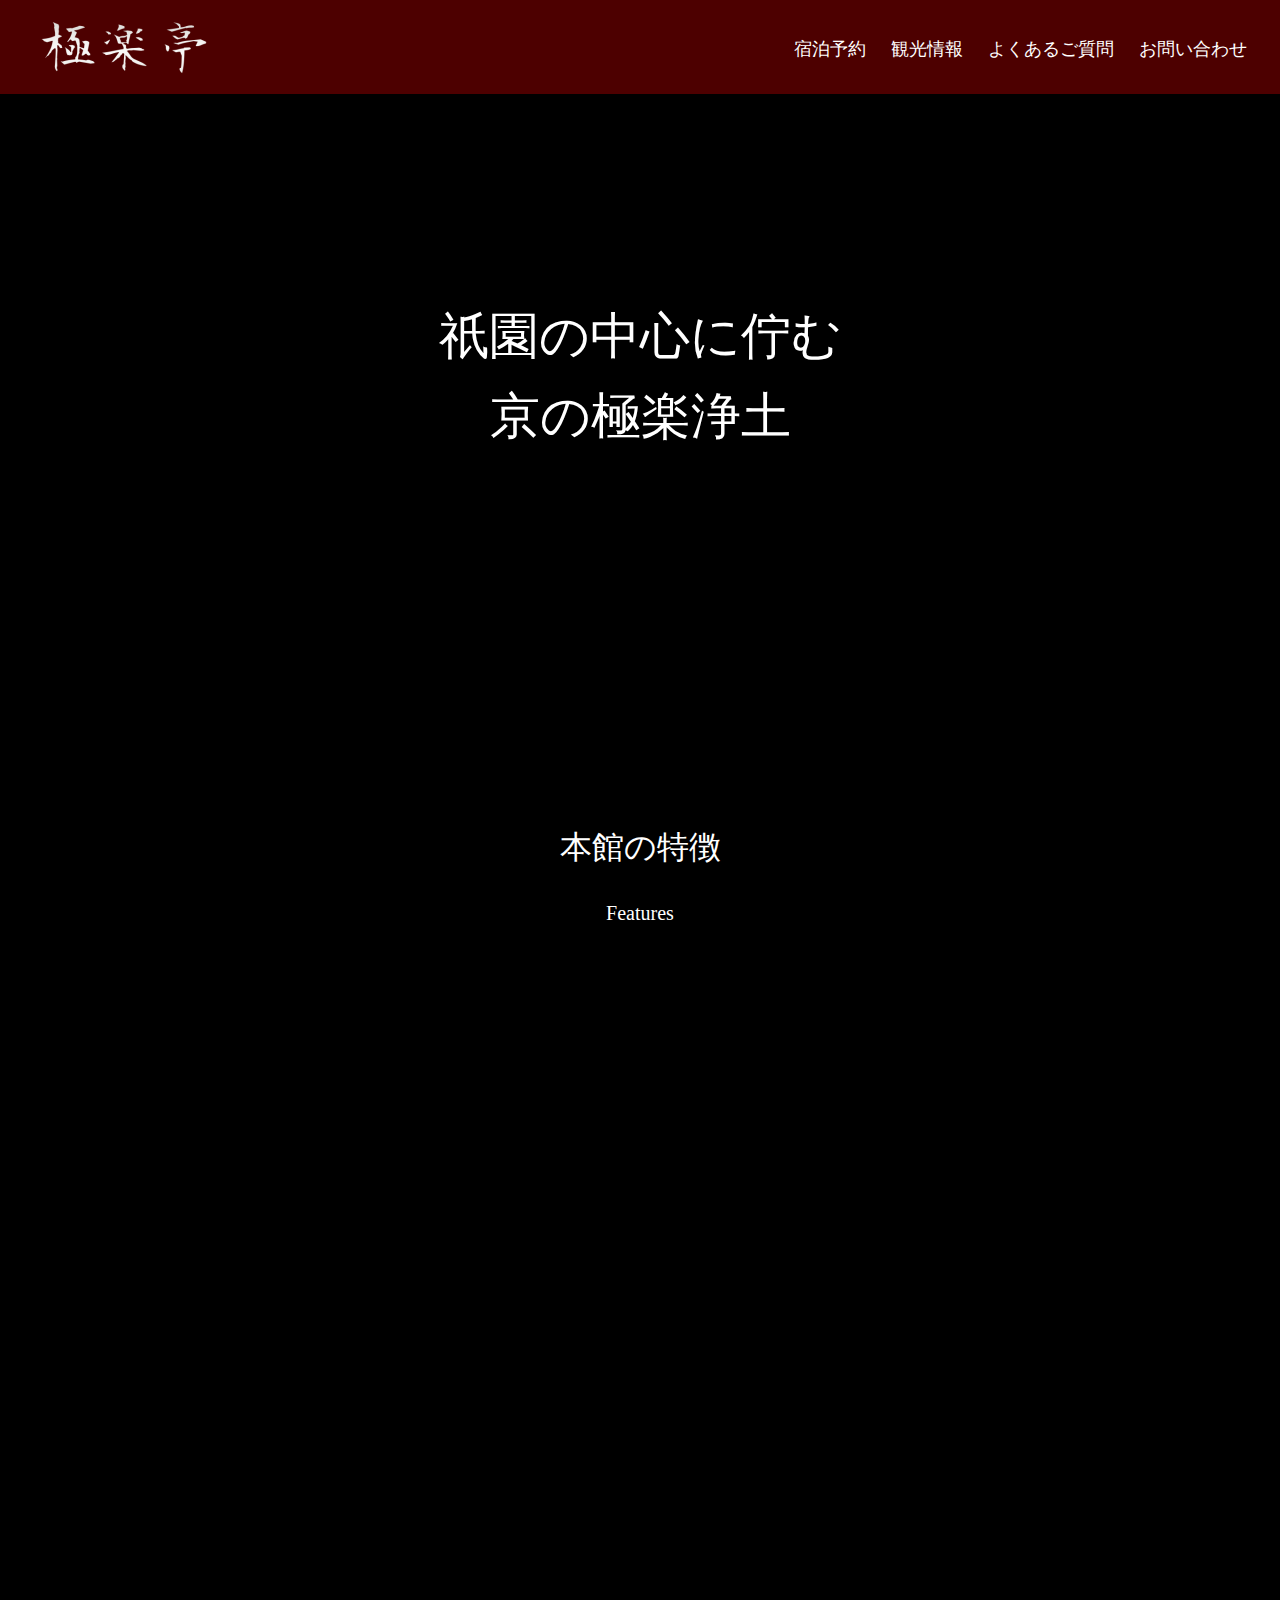
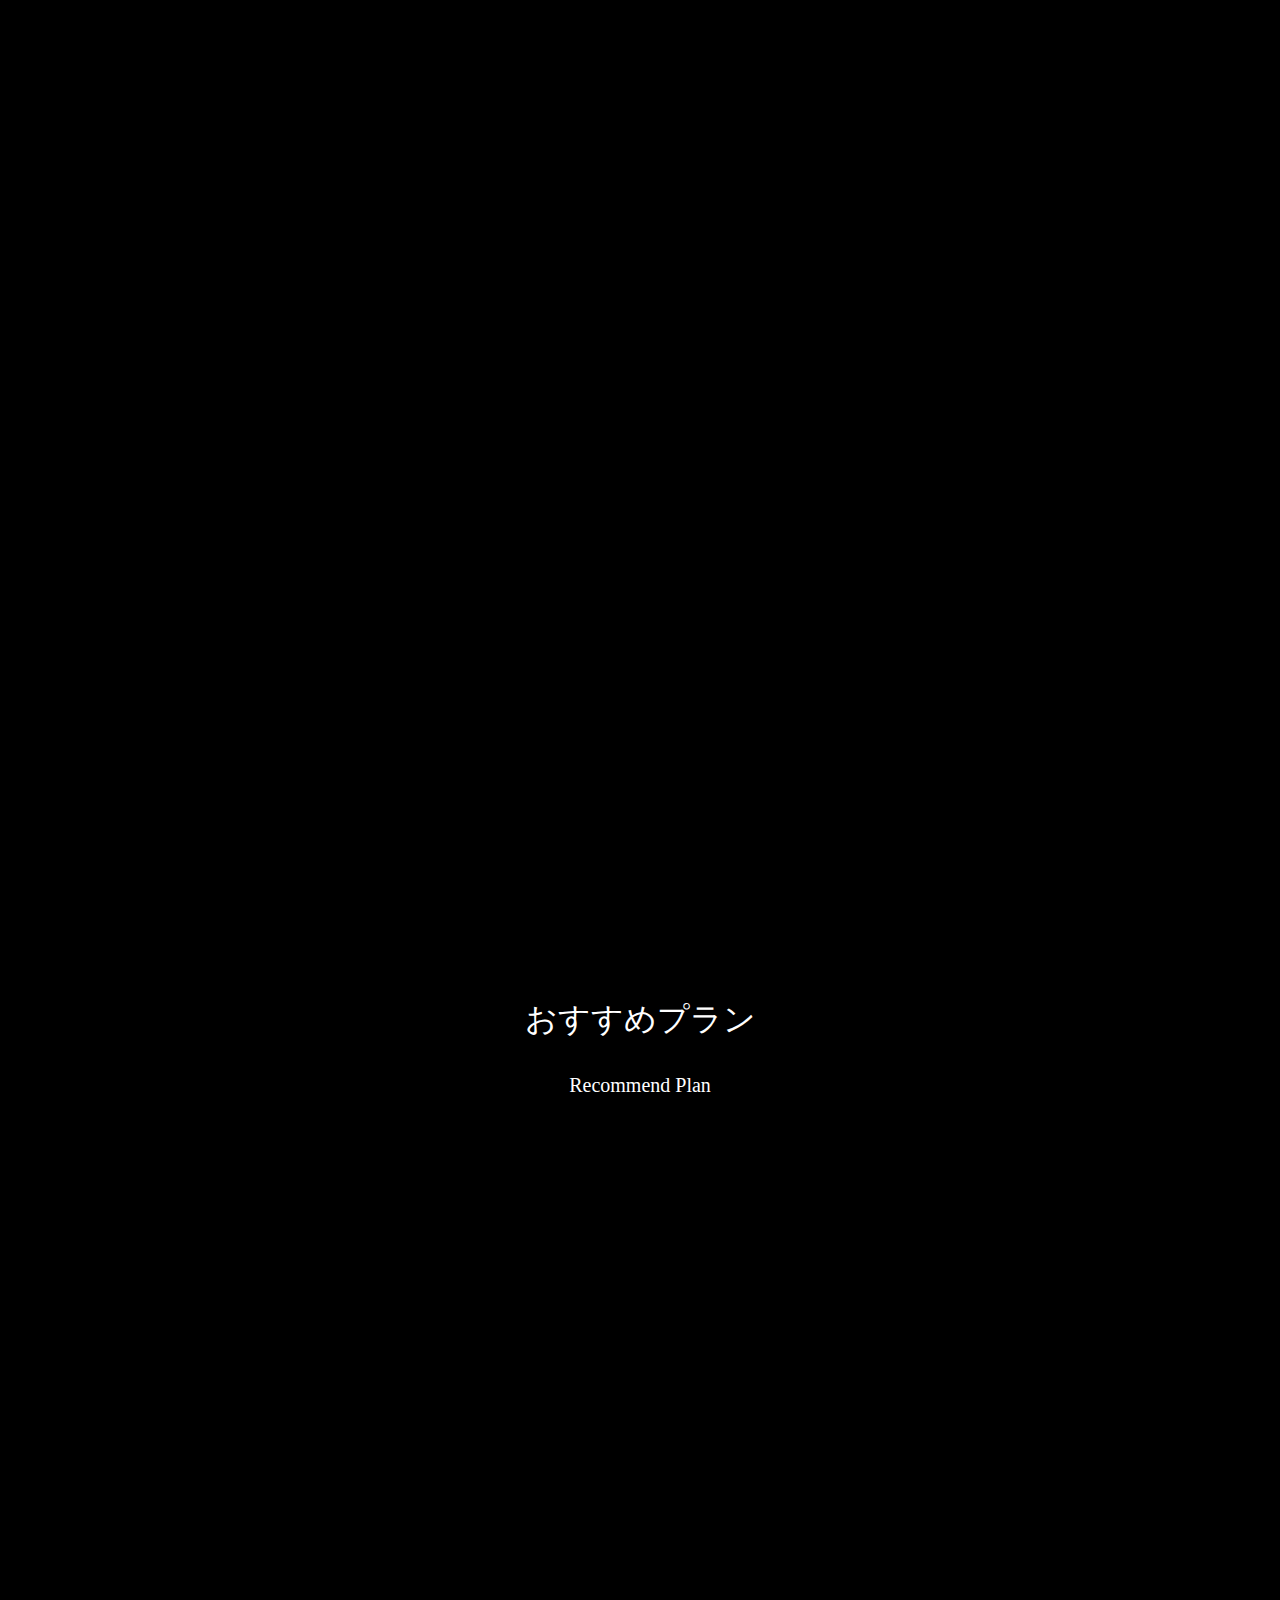
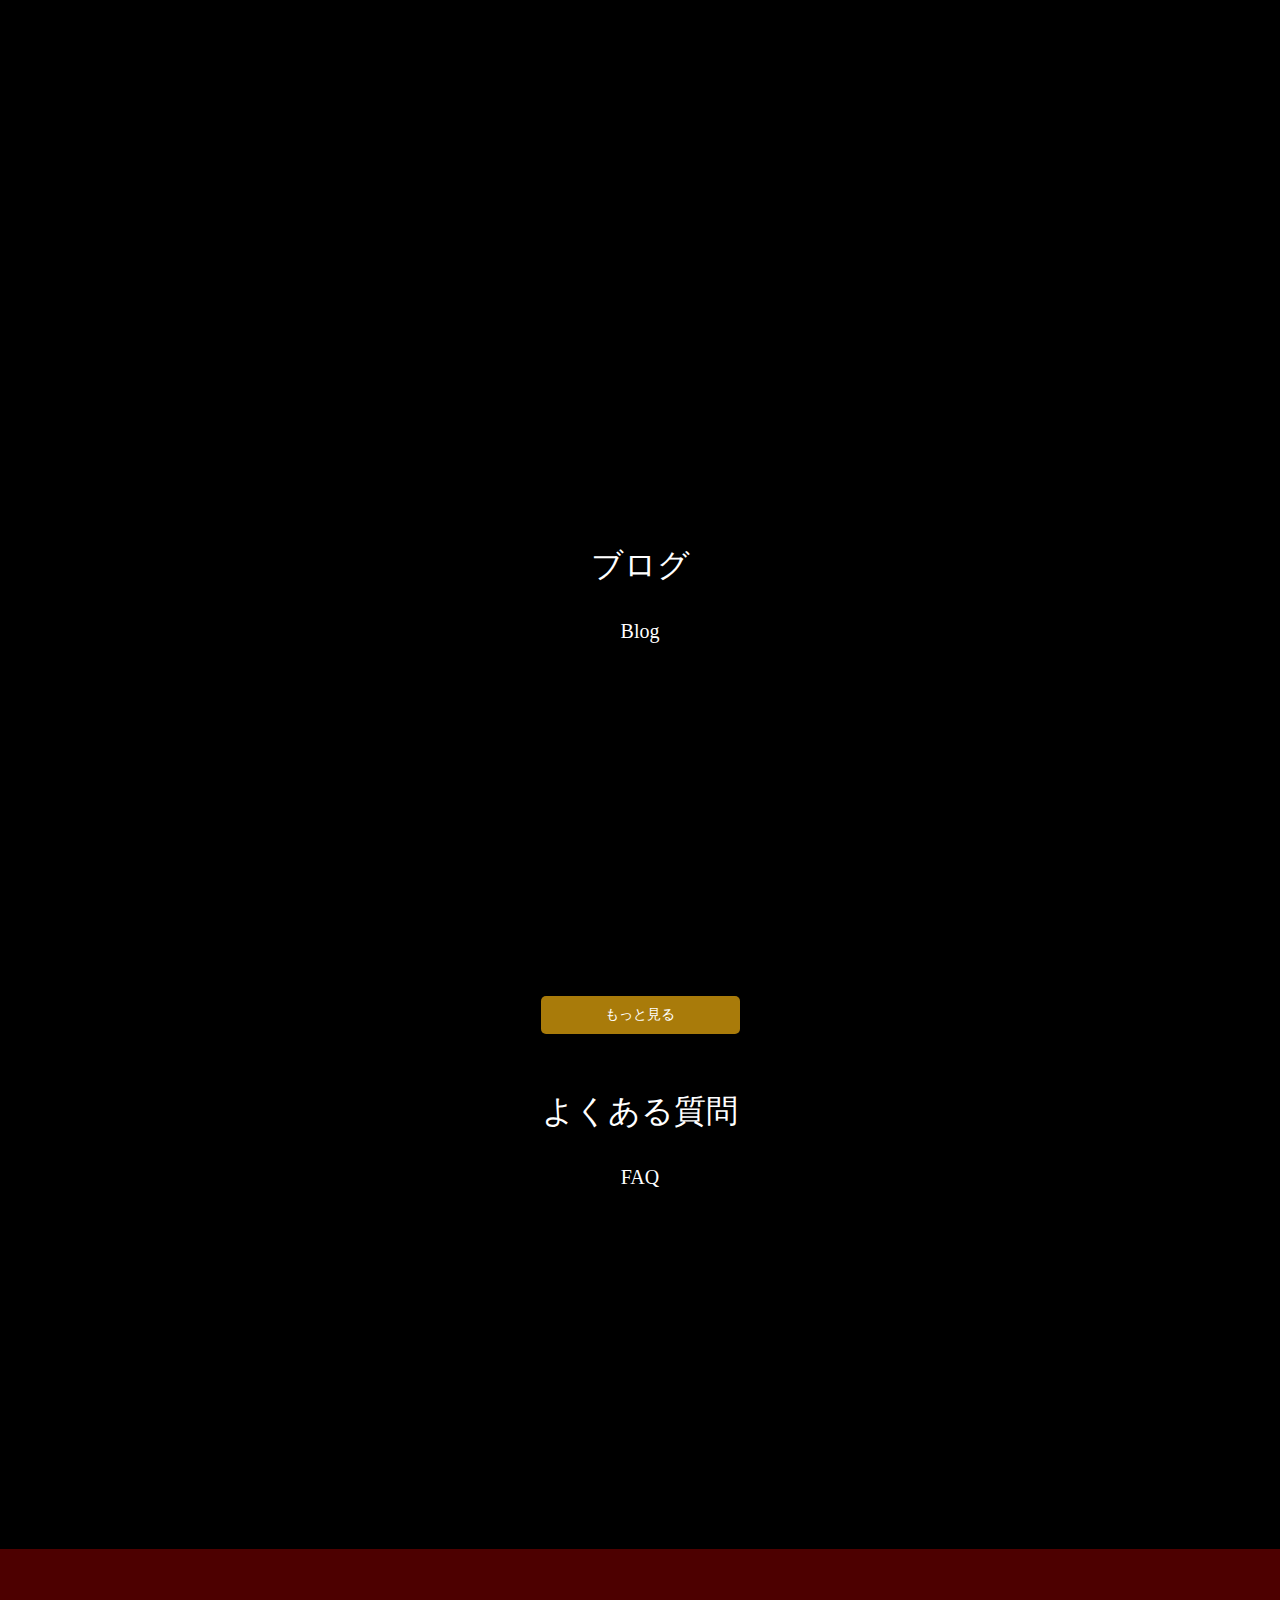
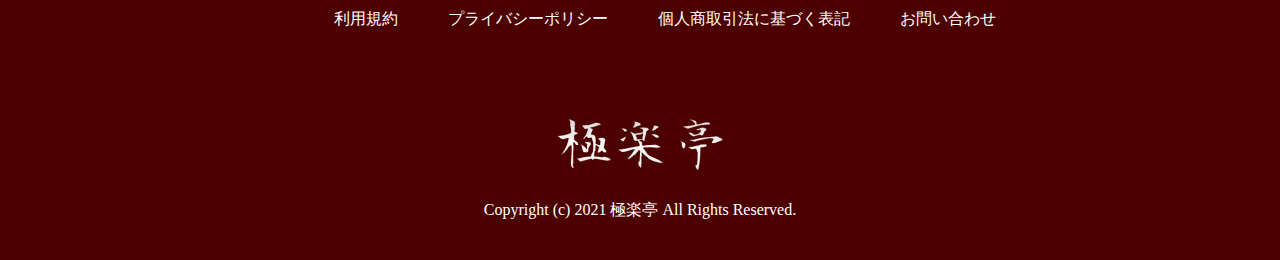
<file: index.html>
<!DOCTYPE html>
<html lang="ja">
<head>
    <meta charset="UTF-8">
    <meta http-equiv="X-UA-Compatible" content="IE=edge">
    <meta name="viewport" content="width=device-width, initial-scale=1.0">
    <title>極楽亭</title>
    <link rel="stylesheet" href="https://densuke828.github.io/portfolio_gokuraku/css/slick-theme.css" type="text/css">
    <link rel="stylesheet" href="https://densuke828.github.io/portfolio_gokuraku/css/slick.css" type="text/css">
    <link rel="stylesheet" href="./css/reset.css">
    <link rel="stylesheet" href="./css/style.css">
    <link rel="stylesheet" href="./css/animate.css">
    <link href="https://use.fontawesome.com/releases/v5.6.1/css/all.css" rel="stylesheet">
</head>
<body>
    <header class="header">
        <div class="header__inner">
            <div class="header-utilities">
                <h1 class="header-utilities__logo"><img src="./image/logo.png" alt=""></h1>
                <nav>
                    <ul class="header-utilities-nav">
                        <li class="header-utilities-nav__item"><a href="#">宿泊予約</a></li>
                        <li class="header-utilities-nav__item"><a href="#">観光情報</a></li>
                        <li class="header-utilities-nav__item"><a href="#">よくあるご質問</a></li>
                        <li class="header-utilities-nav__item"><a href="#">お問い合わせ</a></li>
                    </ul>
                </nav>
                <div class="hamburger-btn" id="ham_js">
                    <span class="hamburger-btn__line hamburger-btn_line--1" id="ham_js"></span>
                    <span class="hamburger-btn__line hamburger-btn_line--2" id="ham_js"></span>
                    <span class="hamburger-btn__line hamburger-btn_line--3" id="ham_js"></span>
                </div>
            </div>
            <!-- /.header-utilities -->
        </div>
        <!-- /.header__inner -->
    </header>
    <main>
        <div class="top-mv wow animate__animated animate__fadeIn">
            <div class="hamburger-menu">
                <nav>
                    <ul class="hamburger-menu-nav">
                        <li class="hamburger-menu-nav__item"><a href="#">宿泊予約</a></li>
                        <li class="hamburger-menu-nav__item"><a href="#">観光情報</a></li>
                        <li class="hamburger-menu-nav__item"><a href="#">よくある質問</a></li>
                        <li class="hamburger-menu-nav__item"><a href="#">お問い合わせ</a></li>
                    </ul>
                </nav>
            </div>
            <!-- /.hamburger-menu -->
            <p class="top-text wow animate__animated animate__fadeIn" data-wow-delay=".5s">
                祇園の中心に佇む<br>
                京の極楽浄土
            </p>
        </div>
        <!-- /.top-mv -->
        <section class="section">
            <div class="section__inner">
                <h2 class="section-title">本館の特徴</h2>
                <p class="section-sub-title">Features</p>
                <div class="features-container">
                    <ul class="features-list">
                        <li class="features-item">
                            <figure class="features-image wow animate__animated animate__fadeIn">
                                <img src="./image/feature-item01.png" alt="">
                            </figure>
                            <div class="features-info wow animate__animated animate__fadeIn" data-wow-delay=".5s">
                                <p class="features-info__title">京都文化の粋と<br>英国文化の伝統が調和したホテル。</p>
                                <p class="features-info__text">イングランド北方のスコットランドのアーツ＆クラフトと古都エジン バラをテーマにデザインされています。京都とエジンバラは姉妹都市 であるばかりでなく古い街並や伝統的な生活、文化などヨーロッパと アジアの美しい古都として非常に似ています。デザインは共通の工芸 に関わる文化をテーマに構成しています。</p>
                                <div class="btn features-btn"><a href="#">コース料理の詳細</a></div>
                            </div>
                            <!-- /.features-info -->
                        </li>
                        <li class="features-item--revers">
                            <figure class="features-image wow animate__animated animate__fadeIn">
                                <img src="./image/feature-item02.png" alt="">
                            </figure>
                            <div class="features-info--revers wow animate__animated animate__fadeIn" data-wow-delay=".5s">
                                <p class="features-info__title">京都ならではの季節の味覚をみなさまに。<br>丁寧に作りあげた逸品に舌鼓。</p>
                                <p class="features-info__text">京都の街並みを思わせるような日本料理「風風堂」、英国の伝統ある 邸宅の書斎がモチーフとしたカフェ「ライブラリー」。極楽亭で過ご す時間をもっとラグジュアリーなひとときに。京都ならではの食材を 使った料理は、今この時しか味わえない逸品。昼下がりにカフェでの んびりと読書してみるのもおすすめ。</p>
                                <div class="btn features-btn"><a href="#">コース料理の詳細</a></div>
                            </div>
                            <!-- /.features-info -->
                        </li>
                        <li class="features-item">
                            <figure class="features-image wow animate__animated animate__fadeIn">
                                <img src="./image/feature-item03.png" alt="">
                            </figure>
                            <div class="features-info wow animate__animated animate__fadeIn" data-wow-delay=".5s">
                                <p class="features-info__title">五感を癒す。<br>天然温泉から美と活力を。</p>
                                <p class="features-info__text">京の極楽の最上階にある「スパ・ゴクラク」。湧き上がる天然温泉の 恵みで細胞内のバランスを整え新陳代謝を向上させてくれます。大い なる自然を感じながらリラックスすれば、身体の奥から元気が蘇って くるでしょう。京都らしい和のテイストを取り入れた五感を癒すペン トハウススパ。心と体のリフレッシュに最適です。</p>
                                <div class="btn features-btn"><a href="#">温泉の詳細</a></div>
                            </div>
                            <!-- /.features-info -->
                        </li>
                    </ul>
                </div>
                <!-- /.features-container -->
            </div>
            <!-- /.section__inner -->
        </section>
        <section class="section">
            <div class="section__inner">
                <h2 class="section-title">おすすめプラン</h2>
                <p class="section-sub-title">Recommend Plan</p>
                <div class="plan-container">
                    <ul class="plan-list">
                        <li class="plan-item wow animate__animated animate__fadeIn">
                            <figure class="plan-image">
                                <img src="./image/rec-plan01.png" alt="">
                            </figure>
                            <div class="plan-info">
                                <p class="plan-info__title">温泉で湯ったりポカポカプラン＜朝食 選択可＞</p>
                                <p class="plan-info__price">お値段：<span class="plan-info__price--red">6000円</span> / 人</p>
                            </div>
                            <!-- /.plan-info -->
                        </li>
                        <li class="plan-item wow animate__animated animate__fadeIn" data-wow-delay=".5s">
                            <figure class="plan-image">
                                <img src="./image/rec-plan02.png" alt="">
                            </figure>
                            <div class="plan-info">
                                <p class="plan-info__title">【ケーキセット】選べるケーキお飲物 のセット！</p>
                                <p class="plan-info__price">お値段：<span class="plan-info__price--red">2000円</span> / 人</p>
                            </div>
                            <!-- /.plan-info -->
                        </li>
                        <li class="plan-item wow animate__animated animate__fadeIn" data-wow-delay=".7s">
                            <figure class="plan-image">
                                <img src="./image/rec-plan03.png" alt="">
                            </figure>
                            <div class="plan-info">
                                <p class="plan-info__title">バータイム「2DRINKSプラン」選べる ドリンク2杯におつまみが付いたプラン</p>
                                <p class="plan-info__price">お値段：<span class="plan-info__price--red">8000円</span> / 人</p>
                            </div>
                            <!-- /.plan-info -->
                        </li>
                        <li class="plan-item wow animate__animated animate__fadeIn" data-wow-delay=".9s">
                            <figure class="plan-image">
                                <img src="./image/rec-plan04.png" alt="">
                            </figure>
                            <div class="plan-info">
                                <p class="plan-info__title">【リモート宴会プラン】京の極楽から シェフ厳選メニューをご提供！</p>
                                <p class="plan-info__price">お値段：<span class="plan-info__price--red">6000円</span> / 人</p>
                            </div>
                            <!-- /.plan-info -->
                        </li>
                        <li class="plan-item wow animate__animated animate__fadeIn" data-wow-delay="1s">
                            <figure class="plan-image">
                                <img src="./image/rec-plan05.png" alt="">
                            </figure>
                            <div class="plan-info">
                                <p class="plan-info__title">【数量限定】季節の会席とミニボトル のドリンク付きプラン</p>
                                <p class="plan-info__price">お値段：<span class="plan-info__price--red">8000円</span> / 人</p>
                            </div>
                            <!-- /.plan-info -->
                        </li>
                    </ul>
                </div>
                <!-- /.plan-container -->
                <div class="service-container">
                    <ul class="service-list">
                        <li class="service-item wow animate__animated animate__fadeIn" data-wow-delay=".5s">
                            <figure class="service-image">
                                <img src="./image/service-item01.png" alt="">
                            </figure>
                            <div class="service-info">
                                <p class="service-info__title">最低価格保証</p>
                                <p class="service-info__text">極楽亭の公式ホームページでのご宿泊料金 は、どの予約サイトよりも最低価格である ことをお約束いたします。</p>
                            </div>
                            <!-- /.service-info -->
                        </li>
                        <li class="service-item--space wow animate__animated animate__fadeIn" data-wow-delay=".7s">
                            <figure class="service-image">
                                <img src="./image/service-item02.png" alt="">
                            </figure>
                            <div class="service-info">
                                <p class="service-info__title">全客室Wi-Fi無料</p>
                                <p class="service-info__text">ロビー・客室フロアに無線LANアクセスポイントを設置し、各客室内でもWi-Fi接続によるインターネットを利用できる環境を構築しています。</p>
                            </div>
                            <!-- /.service-info -->
                        </li>
                        <li class="service-item wow animate__animated animate__fadeIn" data-wow-delay=".9s">
                            <figure class="service-image">
                                <img src="./image/service-item03.png" alt="">
                            </figure>
                            <div class="service-info">
                                <p class="service-info__title">会員限定料金</p>
                                <p class="service-info__text">極楽亭の公式ホームページでのご宿泊料金 は、どの予約サイトよりも最低価格である ことをお約束いたします。</p>
                            </div>
                            <!-- /.service-info -->
                        </li>
                    </ul>
                </div>
                <!-- /.service-container -->
            </div>
            <!-- /.section__inner -->
        </section>
        <section class="section">
            <div class="section__inner">
                <h2 class="section-title">ブログ</h2>
                <p class="section-sub-title">Blog</p>
                <div class="blog-container">
                    <dl class="blog-list wow animate__animated animate__fadeIn">
                        <div class="blog-info">
                            <dt class="blog-info__icon">お知らせ</dt>
                            <dd class="blog-info__link"><a href="#">2021年4月より、極楽亭の別館が開館します！こちらも予約を随時、受付けております。</a></dd>
                        </div>
                        <div class="blog-info">
                            <dt class="blog-info__icon">お知らせ</dt>
                            <dd class="blog-info__link"><a href="#">2021年5月より、極楽亭に新たに宴会場「風の間」が新設されました。</a></dd>
                        </div>
                        <div class="blog-info">
                            <dt class="blog-info__icon">採用</dt>
                            <dd class="blog-info__link"><a href="#">2021年2月20日、極楽亭の創業50年を迎えました。</a></dd>
                        </div>
                        <div class="blog-info">
                            <dt class="blog-info__icon">お知らせ</dt>
                            <dd class="blog-info__link"><a href="#">極楽亭が京都の『BEST OF 京旅館2020』に選出されました。</a></dd>
                        </div>
                        <div class="blog-info">
                            <dt class="blog-info__icon">お知らせ</dt>
                            <dd class="blog-info__link"><a href="#">2021年4月より、極楽亭の別館が開館します！こちらも予約を随時、受付けております。</a></dd>
                        </div>
                    </dl>
                    <div class="btn blog-btn"><a href="#">もっと見る</a></div>
                </div>
                <!-- blog-container -->
            </div>
            <!-- /.section__inner -->
        </section>
        <section class="section">
            <div class="section__inner">
                <h2 class="section-title">よくある質問</h2>
                <p class="section-sub-title">FAQ</p>
                <dl class="accordion wow animate__animated animate__fadeIn">
                    <dt class="accordion__title">
                        <p>Q. チェックイン、チェクアウトの時間は何時ですか？</p>
                    </dt>
                    <dd class="accordion__body">
                        <p class="accordion__text">
                            A. チェックインの時間は15:00～17:00です。もし17:00を過ぎるようでしたら、ご一報を入れていただくよう お願いしております。チェックアウトの時間は翌朝10:00でございます。
                        </p>
                    </dd>
                    <dt class="accordion__title">
                        <p>Q. 露天風呂がついたお部屋はありますか？</p>
                    </dt>
                    <dd class="accordion__body">
                        <p class="accordion__text">
                            A. 露天風呂付のお部屋は全部で24室ございます。
                        </p>
                    </dd>
                    <dt class="accordion__title">
                        <p>Q. ペットを連れて行きたいのですが可能ですか？</p>
                    </dt>
                    <dd class="accordion__body">
                        <p class="accordion__text">
                            A. ペット同伴のご宿泊はお断りさせて頂いております。お車で5分ほどの場所に、一時預かりを行っているペット ハウスがございますのでそちらのご利用をお願い致します。
                        </p>
                    </dd>
                    <dt class="accordion__title">
                        <p>Q. キャスター付きのバッグで行っても大丈夫ですか？</p>
                    </dt>
                    <dd class="accordion__body">
                        <p class="accordion__text">
                            A. 全館畳敷きの為、キャスター付きバッグのご利用をご遠慮頂いております。お荷物は、係りの者がお部屋までお 持ち致しますのでご協力をお願い致します。
                        </p>
                    </dd>
                </dl>
            </div>
            <!-- /.section__inner -->
        </section>
    </main>
    <footer class="footer">
        <div class="footer__inner">
            <nav>
                <ul class="footer-nav">
                    <li class="footer-nav__item"><a href="#">利用規約</a></li>
                    <li class="footer-nav__item"><a href="#">プライバシーポリシー</a></li>
                    <li class="footer-nav__item"><a href="#">個人商取引法に基づく表記</a></li>
                    <li class="footer-nav__item"><a href="#">お問い合わせ</a></li>
                </ul>
            </nav>
            <figure class="footer-logo">
                <img src="./image/logo.png" alt="">
            </figure>
            <small class="footer-copy">Copyright (c) 2021 極楽亭 All Rights Reserved.</small>
        </div>
    </footer>
    <script src="https://code.jquery.com/jquery-3.6.0.min.js" integrity="sha256-/xUj+3OJU5yExlq6GSYGSHk7tPXikynS7ogEvDej/m4=" crossorigin="anonymous"></script>
    <script type="text/javascript" src="https://densuke828.github.io/portfolio_gokuraku/js/slick.min.js"></script>
    <script src="./js/script.js"></script>
    <script src="./js/wow.min.js"></script>
    <script>
        new WOW().init();
    </script>
</body>
</html>
</file>
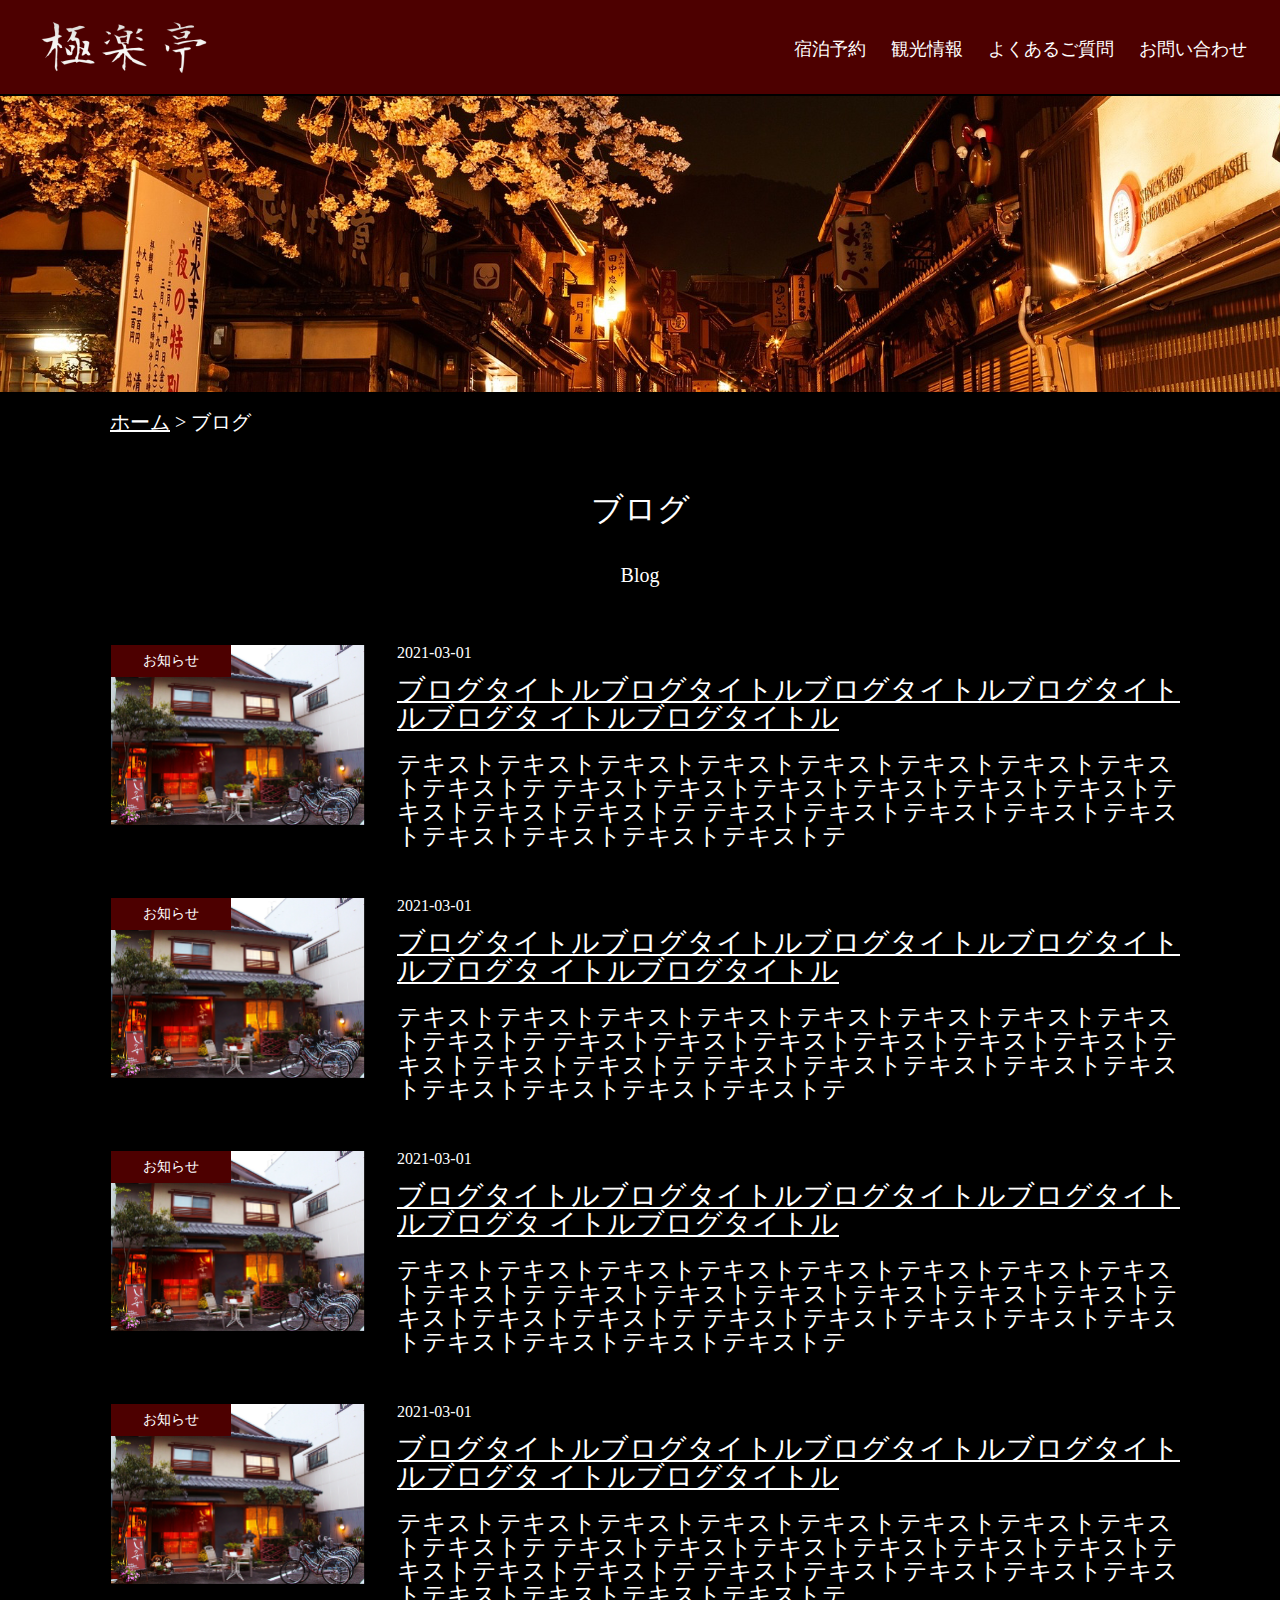
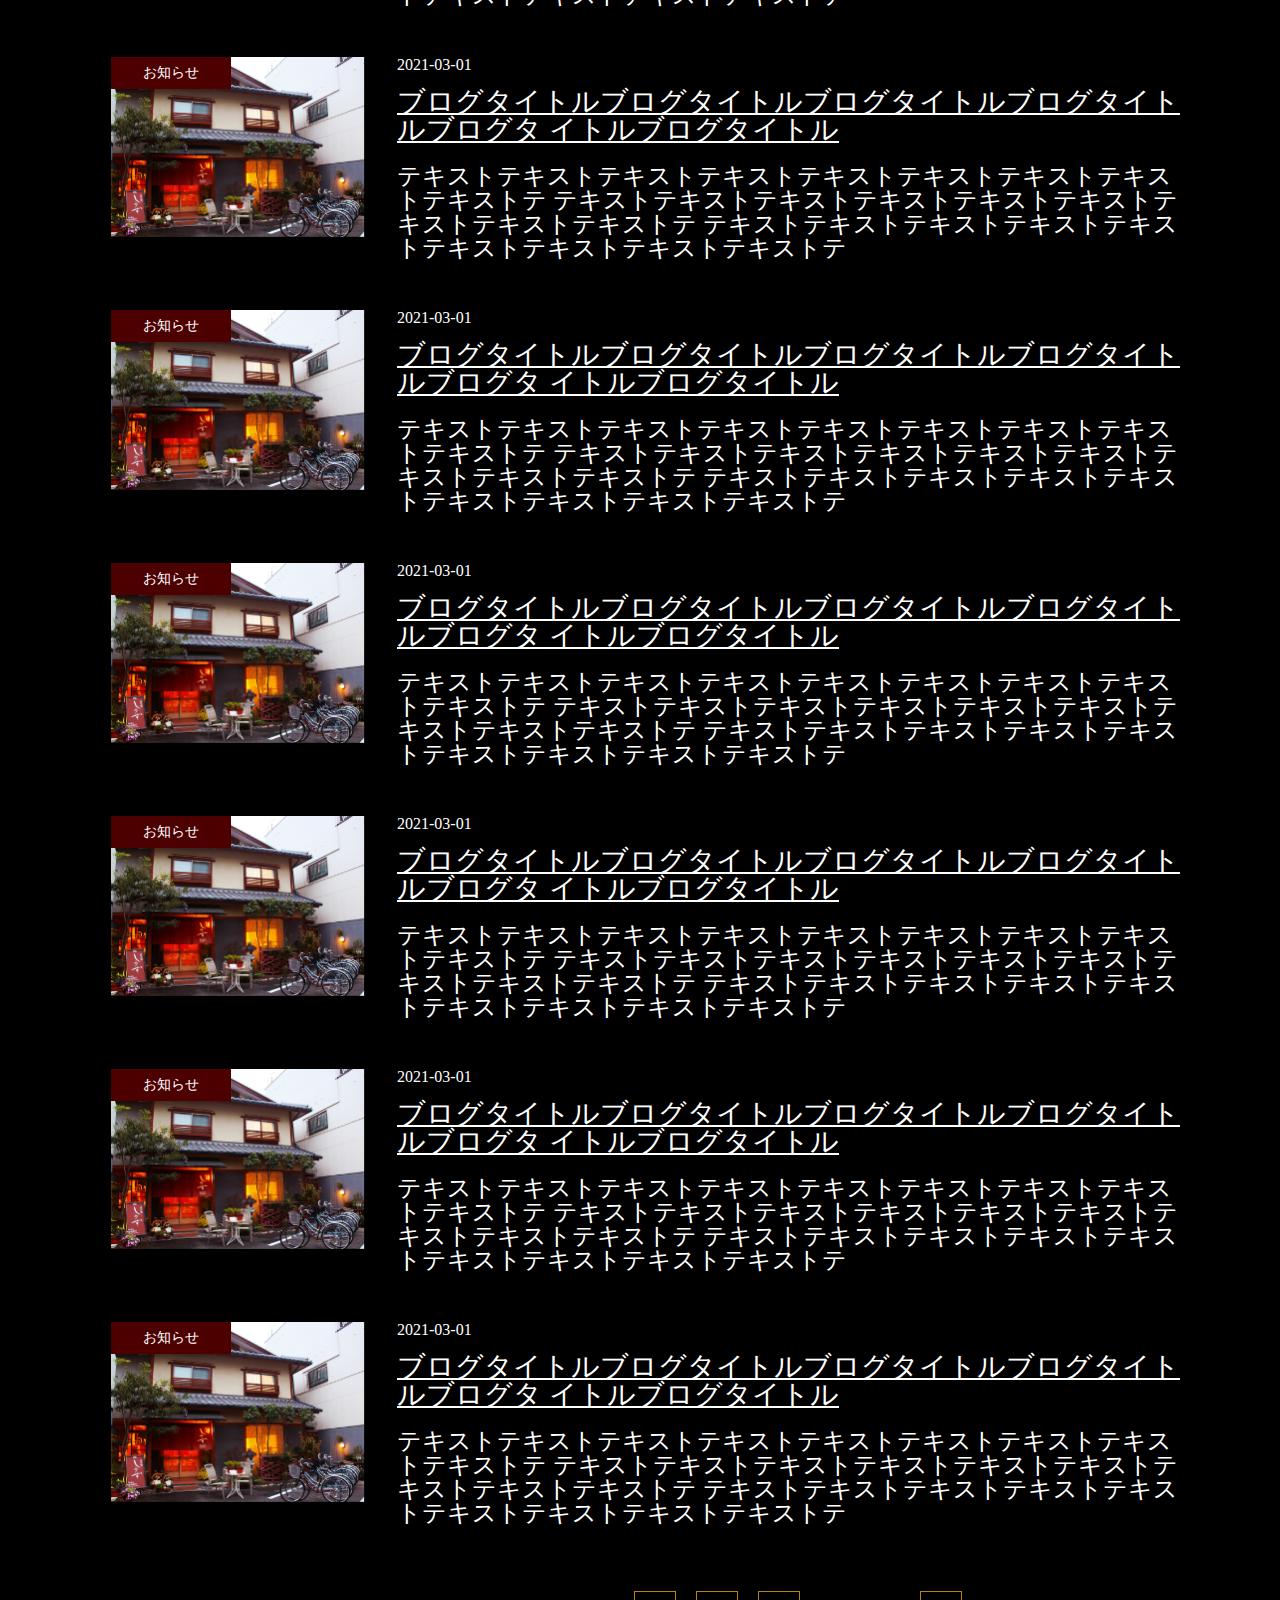
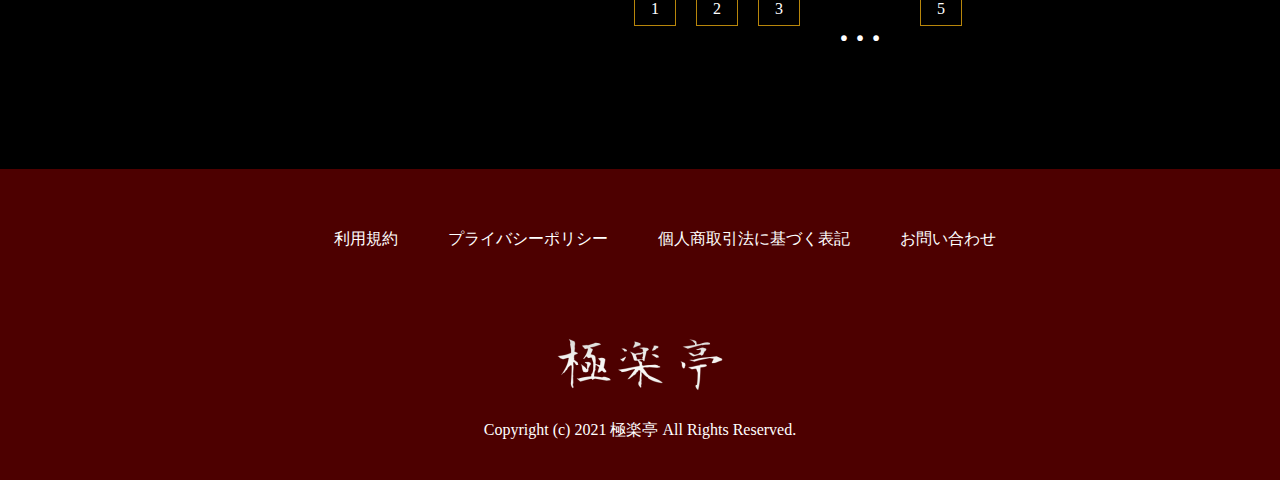
<file: archive.html>
<!DOCTYPE html>
<html lang="ja">
<head>
    <meta charset="UTF-8">
    <meta http-equiv="X-UA-Compatible" content="IE=edge">
    <meta name="viewport" content="width=device-width, initial-scale=1.0">
    <title>極楽亭</title>
    <link rel="stylesheet" href="/css/slick-theme.css" type="text/css">
    <link rel="stylesheet" href="/css/slick.css" type="text/css">
    <link rel="stylesheet" href="./css/reset.css">
    <link rel="stylesheet" href="./css/style.css">
    <link rel="stylesheet" href="./css/animate.css">
    <link href="https://use.fontawesome.com/releases/v5.6.1/css/all.css" rel="stylesheet">
</head>
<body>
    <header class="header">
        <div class="header__inner">
            <div class="header-utilities">
                <h1 class="header-utilities__logo"><img src="./image/logo.png" alt=""></h1>
                <nav>
                    <ul class="header-utilities-nav">
                        <li class="header-utilities-nav__item"><a href="#">宿泊予約</a></li>
                        <li class="header-utilities-nav__item"><a href="#">観光情報</a></li>
                        <li class="header-utilities-nav__item"><a href="#">よくあるご質問</a></li>
                        <li class="header-utilities-nav__item"><a href="#">お問い合わせ</a></li>
                    </ul>
                </nav>
                <div class="hamburger-btn" id="ham_js">
                    <span class="hamburger-btn__line hamburger-btn_line--1" id="ham_js"></span>
                    <span class="hamburger-btn__line hamburger-btn_line--2" id="ham_js"></span>
                    <span class="hamburger-btn__line hamburger-btn_line--3" id="ham_js"></span>
                </div>
            </div>
            <!-- /.header-utilities -->
        </div>
        <!-- /.header__inner -->
    </header>
    <main class="archive">
        <div class="top-mv--2">
            <div class="hamburger-menu">
                <nav>
                    <ul class="hamburger-menu-nav">
                        <li class="hamburger-menu-nav__item"><a href="#">宿泊予約</a></li>
                        <li class="hamburger-menu-nav__item"><a href="#">観光情報</a></li>
                        <li class="hamburger-menu-nav__item"><a href="#">よくある質問</a></li>
                        <li class="hamburger-menu-nav__item"><a href="#">お問い合わせ</a></li>
                    </ul>
                </nav>
            </div>
            <!-- /.hamburger-menu -->
        </div>
        <!-- top-mv--2 -->
        <div class="breadcrumb">
            <nav>
                <ol class="breadcrumb__list">
                    <li class="breadcrumb__item"><a href="#">ホーム</a></li>
                    <li class="breadcrumb__item--now"><a href="#">ブログ</a></li>
                </ol>
            </nav>
        </div>
        <!-- /.breadcrumb -->
        <section class="section">
            <div class="section__inner">
                <h2 class="section-title">ブログ</h2>
                <p class="section-sub-title">Blog</p>
                <div class="archive-container">
                    <article class="news-article">
                        <figure class="news-article-image">
                            <a href="#"><img src="./image/ryokan-249560_1920.png" alt=""></a>
                            <span class="news-category">お知らせ</span>
                        </figure>
                        <div class="news-article-info">
                            <time class="news-article-info__time" datetime="2021-03-01">2021-03-01</time>
                            <h1 class="news-article-info__title"><a href="#">ブログタイトルブログタイトルブログタイトルブログタイトルブログタ イトルブログタイトル</a></h1>
                            <p class="news-article-info__text">テキストテキストテキストテキストテキストテキストテキストテキストテキストテ テキストテキストテキストテキストテキストテキストテキストテキストテキストテ テキストテキストテキストテキストテキストテキストテキストテキストテキストテ</p>
                        </div>
                    </article>
                    <article class="news-article">
                        <figure class="news-article-image">
                            <a href="#"><img src="./image/ryokan-249560_1920.png" alt=""></a>
                            <span class="news-category">お知らせ</span>
                        </figure>
                        <div class="news-article-info">
                            <time class="news-article-info__time" datetime="2021-03-01">2021-03-01</time>
                            <h1 class="news-article-info__title"><a href="#">ブログタイトルブログタイトルブログタイトルブログタイトルブログタ イトルブログタイトル</a></h1>
                            <p class="news-article-info__text">テキストテキストテキストテキストテキストテキストテキストテキストテキストテ テキストテキストテキストテキストテキストテキストテキストテキストテキストテ テキストテキストテキストテキストテキストテキストテキストテキストテキストテ</p>
                        </div>
                    </article>
                    <article class="news-article">
                        <figure class="news-article-image">
                            <a href="#"><img src="./image/ryokan-249560_1920.png" alt=""></a>
                            <span class="news-category">お知らせ</span>
                        </figure>
                        <div class="news-article-info">
                            <time class="news-article-info__time" datetime="2021-03-01">2021-03-01</time>
                            <h1 class="news-article-info__title"><a href="#">ブログタイトルブログタイトルブログタイトルブログタイトルブログタ イトルブログタイトル</a></h1>
                            <p class="news-article-info__text">テキストテキストテキストテキストテキストテキストテキストテキストテキストテ テキストテキストテキストテキストテキストテキストテキストテキストテキストテ テキストテキストテキストテキストテキストテキストテキストテキストテキストテ</p>
                        </div>
                    </article>
                    <article class="news-article">
                        <figure class="news-article-image">
                            <a href="#"><img src="./image/ryokan-249560_1920.png" alt=""></a>
                            <span class="news-category">お知らせ</span>
                        </figure>
                        <div class="news-article-info">
                            <time class="news-article-info__time" datetime="2021-03-01">2021-03-01</time>
                            <h1 class="news-article-info__title"><a href="#">ブログタイトルブログタイトルブログタイトルブログタイトルブログタ イトルブログタイトル</a></h1>
                            <p class="news-article-info__text">テキストテキストテキストテキストテキストテキストテキストテキストテキストテ テキストテキストテキストテキストテキストテキストテキストテキストテキストテ テキストテキストテキストテキストテキストテキストテキストテキストテキストテ</p>
                        </div>
                    </article>
                    <article class="news-article">
                        <figure class="news-article-image">
                            <a href="#"><img src="./image/ryokan-249560_1920.png" alt=""></a>
                            <span class="news-category">お知らせ</span>
                        </figure>
                        <div class="news-article-info">
                            <time class="news-article-info__time" datetime="2021-03-01">2021-03-01</time>
                            <h1 class="news-article-info__title"><a href="#">ブログタイトルブログタイトルブログタイトルブログタイトルブログタ イトルブログタイトル</a></h1>
                            <p class="news-article-info__text">テキストテキストテキストテキストテキストテキストテキストテキストテキストテ テキストテキストテキストテキストテキストテキストテキストテキストテキストテ テキストテキストテキストテキストテキストテキストテキストテキストテキストテ</p>
                        </div>
                    </article>
                    <article class="news-article">
                        <figure class="news-article-image">
                            <a href="#"><img src="./image/ryokan-249560_1920.png" alt=""></a>
                            <span class="news-category">お知らせ</span>
                        </figure>
                        <div class="news-article-info">
                            <time class="news-article-info__time" datetime="2021-03-01">2021-03-01</time>
                            <h1 class="news-article-info__title"><a href="#">ブログタイトルブログタイトルブログタイトルブログタイトルブログタ イトルブログタイトル</a></h1>
                            <p class="news-article-info__text">テキストテキストテキストテキストテキストテキストテキストテキストテキストテ テキストテキストテキストテキストテキストテキストテキストテキストテキストテ テキストテキストテキストテキストテキストテキストテキストテキストテキストテ</p>
                        </div>
                    </article>
                    <article class="news-article">
                        <figure class="news-article-image">
                            <a href="#"><img src="./image/ryokan-249560_1920.png" alt=""></a>
                            <span class="news-category">お知らせ</span>
                        </figure>
                        <div class="news-article-info">
                            <time class="news-article-info__time" datetime="2021-03-01">2021-03-01</time>
                            <h1 class="news-article-info__title"><a href="#">ブログタイトルブログタイトルブログタイトルブログタイトルブログタ イトルブログタイトル</a></h1>
                            <p class="news-article-info__text">テキストテキストテキストテキストテキストテキストテキストテキストテキストテ テキストテキストテキストテキストテキストテキストテキストテキストテキストテ テキストテキストテキストテキストテキストテキストテキストテキストテキストテ</p>
                        </div>
                    </article>
                    <article class="news-article">
                        <figure class="news-article-image">
                            <a href="#"><img src="./image/ryokan-249560_1920.png" alt=""></a>
                            <span class="news-category">お知らせ</span>
                        </figure>
                        <div class="news-article-info">
                            <time class="news-article-info__time" datetime="2021-03-01">2021-03-01</time>
                            <h1 class="news-article-info__title"><a href="#">ブログタイトルブログタイトルブログタイトルブログタイトルブログタ イトルブログタイトル</a></h1>
                            <p class="news-article-info__text">テキストテキストテキストテキストテキストテキストテキストテキストテキストテ テキストテキストテキストテキストテキストテキストテキストテキストテキストテ テキストテキストテキストテキストテキストテキストテキストテキストテキストテ</p>
                        </div>
                    </article>
                    <article class="news-article">
                        <figure class="news-article-image">
                            <a href="#"><img src="./image/ryokan-249560_1920.png" alt=""></a>
                            <span class="news-category">お知らせ</span>
                        </figure>
                        <div class="news-article-info">
                            <time class="news-article-info__time" datetime="2021-03-01">2021-03-01</time>
                            <h1 class="news-article-info__title"><a href="#">ブログタイトルブログタイトルブログタイトルブログタイトルブログタ イトルブログタイトル</a></h1>
                            <p class="news-article-info__text">テキストテキストテキストテキストテキストテキストテキストテキストテキストテ テキストテキストテキストテキストテキストテキストテキストテキストテキストテ テキストテキストテキストテキストテキストテキストテキストテキストテキストテ</p>
                        </div>
                    </article>
                    <article class="news-article">
                        <figure class="news-article-image">
                            <a href="#"><img src="./image/ryokan-249560_1920.png" alt=""></a>
                            <span class="news-category">お知らせ</span>
                        </figure>
                        <div class="news-article-info">
                            <time class="news-article-info__time" datetime="2021-03-01">2021-03-01</time>
                            <h1 class="news-article-info__title"><a href="#">ブログタイトルブログタイトルブログタイトルブログタイトルブログタ イトルブログタイトル</a></h1>
                            <p class="news-article-info__text">テキストテキストテキストテキストテキストテキストテキストテキストテキストテ テキストテキストテキストテキストテキストテキストテキストテキストテキストテ テキストテキストテキストテキストテキストテキストテキストテキストテキストテ</p>
                        </div>
                    </article>
                    <div class="pager">
                        <ul class="pager-list">
                            <li class="pager-list__item"><a href="#"><span>1</span></a></li>
                            <li class="pager-list__item"><a href="#"><span>2</span></a></li>
                            <li class="pager-list__item"><a href="#"><span>3</span></a></li>
                            <li class="pager-list__item--none"><a href="#"><span>…</span></a></li>
                            <li class="pager-list__item"><a href="#"><span>5</span></a></li>
                        </ul>
                    </div>
                </div>
                <!-- /.archive-container -->
            </div>
            <!-- section__inner -->
        </section>
    </main>
    <footer class="footer">
        <div class="footer__inner">
            <nav>
                <ul class="footer-nav">
                    <li class="footer-nav__item"><a href="#">利用規約</a></li>
                    <li class="footer-nav__item"><a href="#">プライバシーポリシー</a></li>
                    <li class="footer-nav__item"><a href="#">個人商取引法に基づく表記</a></li>
                    <li class="footer-nav__item"><a href="#">お問い合わせ</a></li>
                </ul>
            </nav>
            <figure class="footer-logo">
                <img src="./image/logo.png" alt="">
            </figure>
            <small class="footer-copy">Copyright (c) 2021 極楽亭 All Rights Reserved.</small>
        </div>
    </footer>
    <script src="https://code.jquery.com/jquery-3.6.0.min.js" integrity="sha256-/xUj+3OJU5yExlq6GSYGSHk7tPXikynS7ogEvDej/m4=" crossorigin="anonymous"></script>
    <script type="text/javascript" src="/js/slick.min.js"></script>
    <script src="./js/script.js"></script>
    <script src="./js/wow.min.js"></script>
    <script>
        new WOW().init();
    </script>
</body>
</html>
</file>
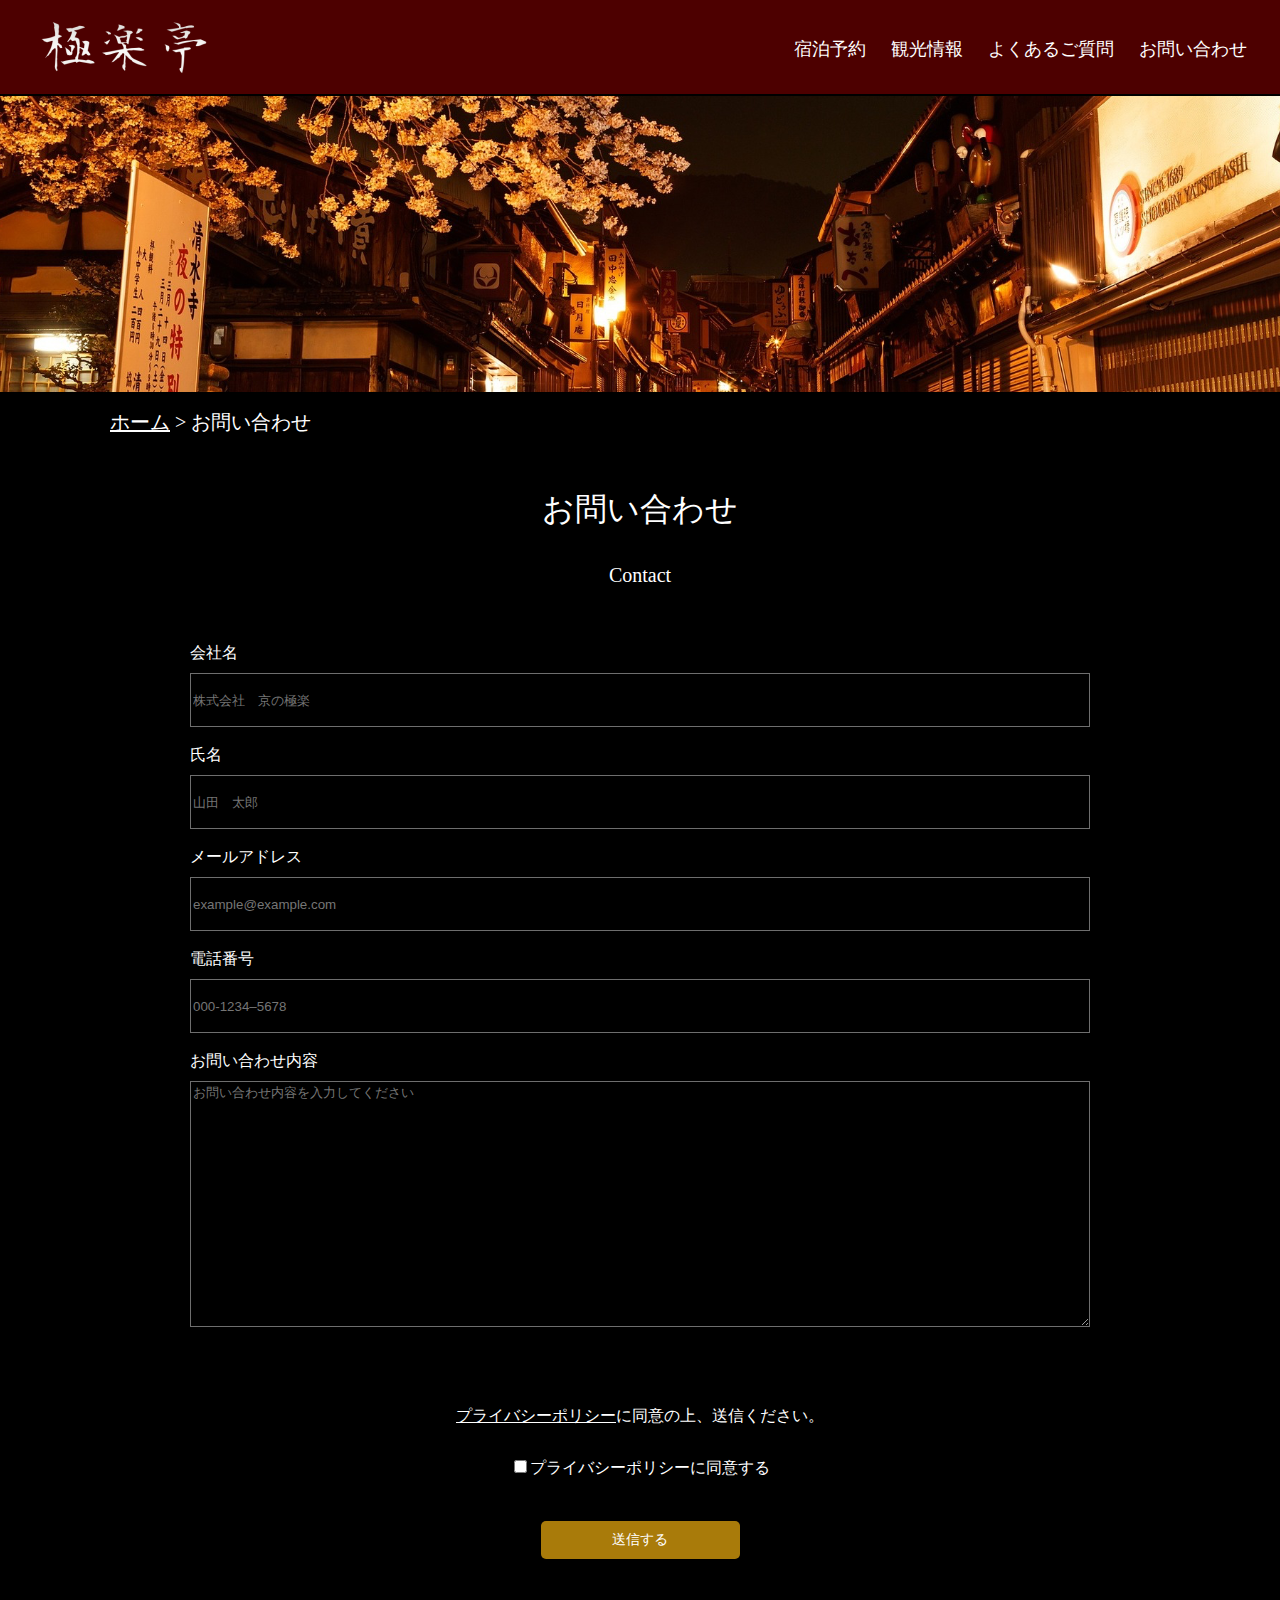
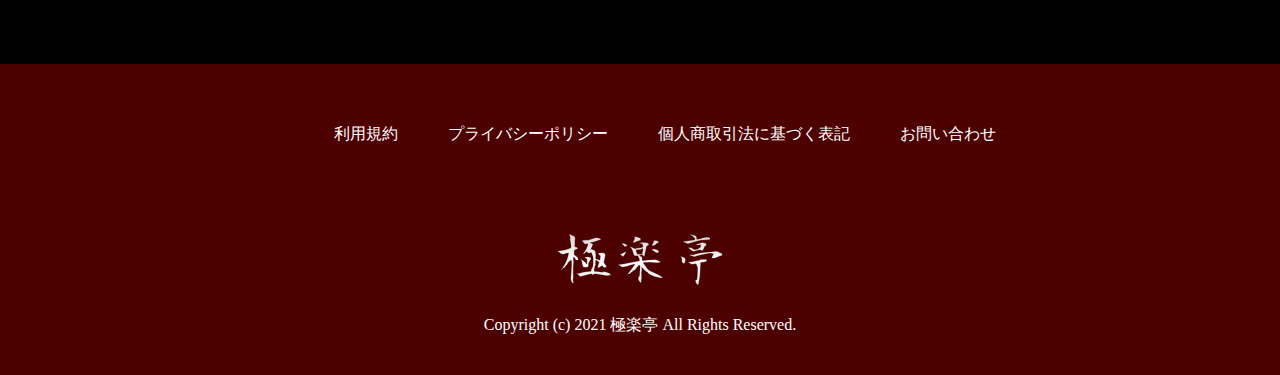
<file: contact.html>
<!DOCTYPE html>
<html lang="ja">
<head>
    <meta charset="UTF-8">
    <meta http-equiv="X-UA-Compatible" content="IE=edge">
    <meta name="viewport" content="width=device-width, initial-scale=1.0">
    <title>極楽亭</title>
    <link rel="stylesheet" href="/css/slick-theme.css" type="text/css">
    <link rel="stylesheet" href="/css/slick.css" type="text/css">
    <link rel="stylesheet" href="./css/reset.css">
    <link rel="stylesheet" href="./css/style.css">
    <link rel="stylesheet" href="./css/animate.css">
    <link href="https://use.fontawesome.com/releases/v5.6.1/css/all.css" rel="stylesheet">
</head>
<body>
    <header class="header">
        <div class="header__inner">
            <div class="header-utilities">
                <h1 class="header-utilities__logo"><img src="./image/logo.png" alt=""></h1>
                <nav>
                    <ul class="header-utilities-nav">
                        <li class="header-utilities-nav__item"><a href="#">宿泊予約</a></li>
                        <li class="header-utilities-nav__item"><a href="#">観光情報</a></li>
                        <li class="header-utilities-nav__item"><a href="#">よくあるご質問</a></li>
                        <li class="header-utilities-nav__item"><a href="#">お問い合わせ</a></li>
                    </ul>
                </nav>
                <div class="hamburger-btn" id="ham_js">
                    <span class="hamburger-btn__line hamburger-btn_line--1" id="ham_js"></span>
                    <span class="hamburger-btn__line hamburger-btn_line--2" id="ham_js"></span>
                    <span class="hamburger-btn__line hamburger-btn_line--3" id="ham_js"></span>
                </div>
                <!-- /.hamburger-btn -->
            </div>
            <!-- /.header-utilities -->
        </div>
        <!-- /.header__inner -->
    </header>
    <main class="contact">
        <div class="top-mv--2">
            <div class="hamburger-menu">
                <nav>
                    <ul class="hamburger-menu-nav">
                        <li class="hamburger-menu-nav__item"><a href="#">宿泊予約</a></li>
                        <li class="hamburger-menu-nav__item"><a href="#">観光情報</a></li>
                        <li class="hamburger-menu-nav__item"><a href="#">よくある質問</a></li>
                        <li class="hamburger-menu-nav__item"><a href="#">お問い合わせ</a></li>
                    </ul>
                </nav>
            </div>
            <!-- /.hamburger-menu -->
        </div>
        <!-- top-mv--2 -->
        <div class="breadcrumb">
            <nav>
                <ol class="breadcrumb__list">
                    <li class="breadcrumb__item"><a href="#">ホーム</a></li>
                    <li class="breadcrumb__item--now"><a href="#">お問い合わせ</a></li>
                </ol>
            </nav>
        </div>
        <!-- /.breadcrumb -->
        <section class="section">
            <div class="section__inner">
                <h2 class="section-title">お問い合わせ</h2>
                <p class="section-sub-title">Contact</p>
                <form action="thanks.php" method="post" class="contact-form">
                    <div class="contact-form__item">
                        <label for="company">会社名</label><input id="company" type="text" name="company" placeholder="株式会社　京の極楽">
                    </div>
                    <div class="contact-form__item">
                        <label for="yourname">氏名</label><input id="yourname" type="text" name="yourname" placeholder="山田　太郎">
                    </div>
                    <div class="contact-form__item">
                        <label for="email">メールアドレス</label><input id="email" type="email" name="email" placeholder="example@example.com">
                    </div>
                    <div class="contact-form__item">
                        <label for="tel">電話番号</label><input id="tel" type="number" name="tel" placeholder="000-1234–5678">
                    </div>
                    <div class="contact-form__item">
                        <label for="comment">お問い合わせ内容</label><textarea id="comment" name="comment" placeholder="お問い合わせ内容を入力してください"></textarea>
                    </div>
                    <div class="policy">
                        <p class="policy-text"><a href="#">プライバシーポリシー</a>に同意の上、送信ください。</p>
                        <input class="checkbox" id="checkbox" type="checkbox" name="checkbox" value="check"><label for="checkbox">プライバシーポリシーに同意する</label>
                        <div class="btn contact-btn"><a href="#">送信する</a></div>
                    </div>
                </form>
            </div>
            <!-- /.section__inner -->
        </section>
    </main>
    <footer class="footer">
        <div class="footer__inner">
            <nav>
                <ul class="footer-nav">
                    <li class="footer-nav__item"><a href="#">利用規約</a></li>
                    <li class="footer-nav__item"><a href="#">プライバシーポリシー</a></li>
                    <li class="footer-nav__item"><a href="#">個人商取引法に基づく表記</a></li>
                    <li class="footer-nav__item"><a href="#">お問い合わせ</a></li>
                </ul>
            </nav>
            <figure class="footer-logo">
                <img src="./image/logo.png" alt="">
            </figure>
            <small class="footer-copy">Copyright (c) 2021 極楽亭 All Rights Reserved.</small>
        </div>
        <!-- /.footer__inner -->
    </footer>
    <script src="https://code.jquery.com/jquery-3.6.0.min.js" integrity="sha256-/xUj+3OJU5yExlq6GSYGSHk7tPXikynS7ogEvDej/m4=" crossorigin="anonymous"></script>
    <script type="text/javascript" src="/js/slick.min.js"></script>
    <script src="./js/script.js"></script>
    <script src="./js/wow.min.js"></script>
    <script>
        new WOW().init();
    </script>
</body>
</html>
</file>
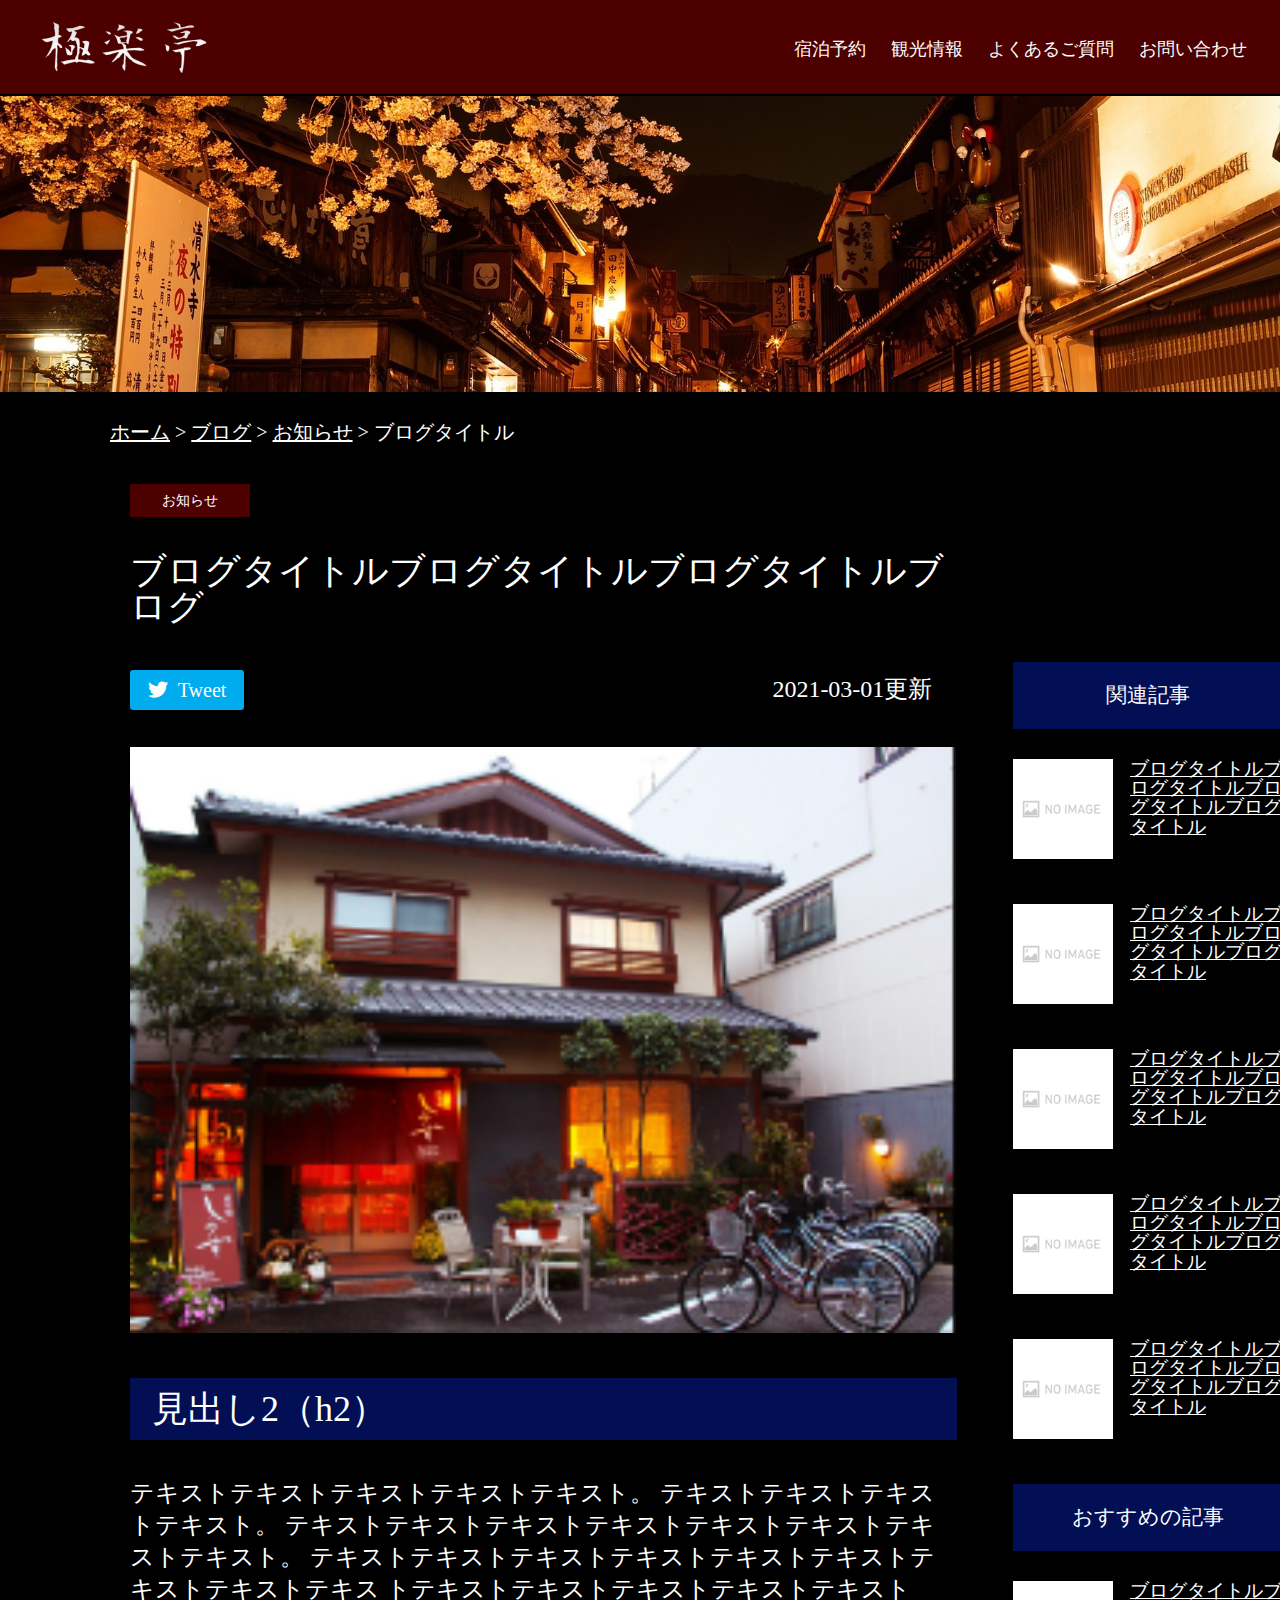
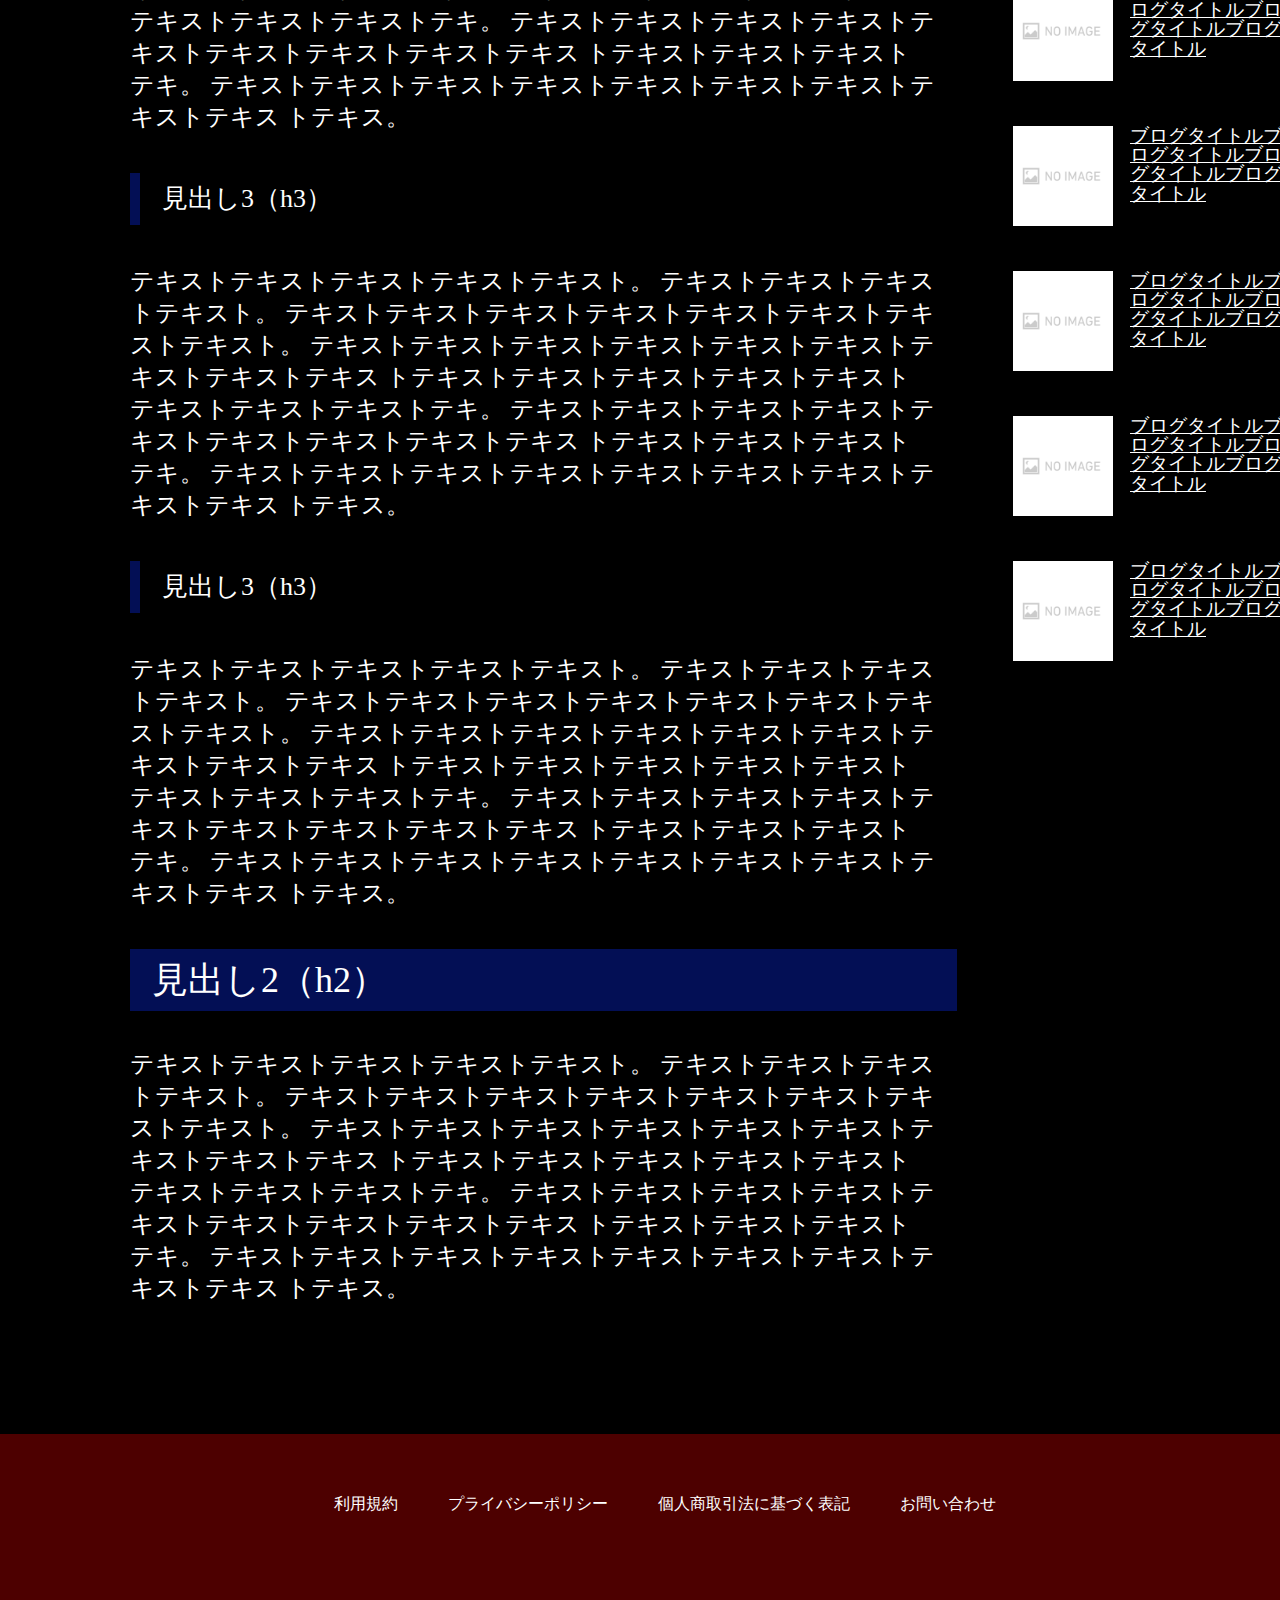
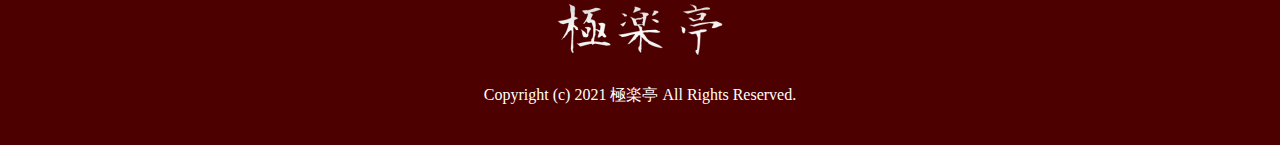
<file: single.html>
<!DOCTYPE html>
<html lang="ja">
<head>
    <meta charset="UTF-8">
    <meta http-equiv="X-UA-Compatible" content="IE=edge">
    <meta name="viewport" content="width=device-width, initial-scale=1.0">
    <title>極楽亭</title>
    <link rel="stylesheet" href="/css/slick-theme.css" type="text/css">
    <link rel="stylesheet" href="/css/slick.css" type="text/css">
    <link rel="stylesheet" href="./css/reset.css">
    <link rel="stylesheet" href="./css/style.css">
    <link rel="stylesheet" href="./css/animate.css">
    <link href="https://use.fontawesome.com/releases/v5.6.1/css/all.css" rel="stylesheet">
</head>
<body>
    <header class="header">
        <div class="header__inner">
            <div class="header-utilities">
                <h1 class="header-utilities__logo"><img src="./image/logo.png" alt=""></h1>
                <nav>
                    <ul class="header-utilities-nav">
                        <li class="header-utilities-nav__item"><a href="#">宿泊予約</a></li>
                        <li class="header-utilities-nav__item"><a href="#">観光情報</a></li>
                        <li class="header-utilities-nav__item"><a href="#">よくあるご質問</a></li>
                        <li class="header-utilities-nav__item"><a href="#">お問い合わせ</a></li>
                    </ul>
                </nav>
                <div class="hamburger-btn" id="ham_js">
                    <span class="hamburger-btn__line hamburger-btn_line--1" id="ham_js"></span>
                    <span class="hamburger-btn__line hamburger-btn_line--2" id="ham_js"></span>
                    <span class="hamburger-btn__line hamburger-btn_line--3" id="ham_js"></span>
                </div>
            </div>
            <!-- /.header-utilities -->
        </div>
        <!-- /.header__inner -->
    </header>
    <main class="single">
        <div class="top-mv--2">
            <div class="hamburger-menu">
                <nav>
                    <ul class="hamburger-menu-nav">
                        <li class="hamburger-menu-nav__item"><a href="#">宿泊予約</a></li>
                        <li class="hamburger-menu-nav__item"><a href="#">観光情報</a></li>
                        <li class="hamburger-menu-nav__item"><a href="#">よくある質問</a></li>
                        <li class="hamburger-menu-nav__item"><a href="#">お問い合わせ</a></li>
                    </ul>
                </nav>
            </div>
            <!-- /.hamburger-menu -->
        </div>
        <!-- top-mv--2 -->
        <div class="breadcrumb--single">
            <nav>
                <ol class="breadcrumb__list">
                    <li class="breadcrumb__item"><a href="#">ホーム</a></li>
                    <li class="breadcrumb__item"><a href="#">ブログ</a></li>
                    <li class="breadcrumb__item"><a href="#">お知らせ</a></li>
                    <li class="breadcrumb__item--now"><a href="#">ブログタイトル</a></li>
                </ol>
            </nav>
        </div>
        <!-- /.breadcrumb -->
        <div class="content">
            <article class="content__main">
                <span class="content__category">お知らせ</span>
                <h1 class="content__title">ブログタイトルブログタイトルブログタイトルブログ</h1>
                <div class="content-info">
                    <a href="#" class="content-info__btn"><i class="fab fa-twitter"></i>Tweet</a>
                    <time class="content-info__time" datetime="2021-03-01">2021-03-01更新</time>
                </div>
                <figure class="content__image">
                    <img src="./image/ryokan-249560_1920.png" alt="">
                </figure>
                <h2 class="content__title--main--h2">見出し2（h2）</h2>
                <p class="content__text--main">テキストテキストテキストテキストテキスト。 テキストテキストテキストテキスト。 テキストテキストテキストテキストテキストテキストテキストテキスト。 テキストテキストテキストテキストテキストテキストテキストテキストテキス トテキストテキストテキストテキストテキストテキストテキストテキストテキ。 テキストテキストテキストテキストテキストテキストテキストテキストテキス トテキストテキストテキストテキ。 テキストテキストテキストテキストテキストテキストテキストテキストテキス トテキス。</p>
                <h3 class="content__title--main--h3">見出し3（h3）</h3>
                <p class="content__text--main">テキストテキストテキストテキストテキスト。 テキストテキストテキストテキスト。 テキストテキストテキストテキストテキストテキストテキストテキスト。 テキストテキストテキストテキストテキストテキストテキストテキストテキス トテキストテキストテキストテキストテキストテキストテキストテキストテキ。 テキストテキストテキストテキストテキストテキストテキストテキストテキス トテキストテキストテキストテキ。 テキストテキストテキストテキストテキストテキストテキストテキストテキス トテキス。</p>
                <h3 class="content__title--main--h3">見出し3（h3）</h3>
                <p class="content__text--main">テキストテキストテキストテキストテキスト。 テキストテキストテキストテキスト。 テキストテキストテキストテキストテキストテキストテキストテキスト。 テキストテキストテキストテキストテキストテキストテキストテキストテキス トテキストテキストテキストテキストテキストテキストテキストテキストテキ。 テキストテキストテキストテキストテキストテキストテキストテキストテキス トテキストテキストテキストテキ。 テキストテキストテキストテキストテキストテキストテキストテキストテキス トテキス。</p>
                <h2 class="content__title--main--h2">見出し2（h2）</h2>
                <p class="content__text--main">テキストテキストテキストテキストテキスト。 テキストテキストテキストテキスト。 テキストテキストテキストテキストテキストテキストテキストテキスト。 テキストテキストテキストテキストテキストテキストテキストテキストテキス トテキストテキストテキストテキストテキストテキストテキストテキストテキ。 テキストテキストテキストテキストテキストテキストテキストテキストテキス トテキストテキストテキストテキ。 テキストテキストテキストテキストテキストテキストテキストテキストテキス トテキス。</p>
            </article>
            <aside class="content__side">
                <h2 class="content__title--side">関連記事</h2>
                <div class="content-box--side">
                    <figure class="content-box__image">
                        <a href="#"><img src="./image/unnamed (1).png" alt=""></a>
                    </figure>
                    <p class="content-box__text">
                        <a href="#">ブログタイトルブログタイトルブログタイトルブログタイトル</a>
                    </p>
                </div>
                <div class="content-box--side">
                    <figure class="content-box__image">
                        <a href="#"><img src="./image/unnamed (1).png" alt=""></a>
                    </figure>
                    <p class="content-box__text">
                        <a href="#">ブログタイトルブログタイトルブログタイトルブログタイトル</a>
                    </p>
                </div>
                <div class="content-box--side">
                    <figure class="content-box__image">
                        <a href="#"><img src="./image/unnamed (1).png" alt=""></a>
                    </figure>
                    <p class="content-box__text">
                        <a href="#">ブログタイトルブログタイトルブログタイトルブログタイトル</a>
                    </p>
                </div>
                <div class="content-box--side">
                    <figure class="content-box__image">
                        <a href="#"><img src="./image/unnamed (1).png" alt=""></a>
                    </figure>
                    <p class="content-box__text">
                        <a href="#">ブログタイトルブログタイトルブログタイトルブログタイトル</a>
                    </p>
                </div>
                <div class="content-box--side">
                    <figure class="content-box__image">
                        <a href="#"><img src="./image/unnamed (1).png" alt=""></a>
                    </figure>
                    <p class="content-box__text">
                        <a href="#">ブログタイトルブログタイトルブログタイトルブログタイトル</a>
                    </p>
                </div>
                <h2 class="content__title--side">おすすめの記事</h2>
                <div class="content-box--side">
                    <figure class="content-box__image">
                        <a href="#"><img src="./image/unnamed (1).png" alt=""></a>
                    </figure>
                    <p class="content-box__text">
                        <a href="#">ブログタイトルブログタイトルブログタイトルブログタイトル</a>
                    </p>
                </div>
                <div class="content-box--side">
                    <figure class="content-box__image">
                        <a href="#"><img src="./image/unnamed (1).png" alt=""></a>
                    </figure>
                    <p class="content-box__text">
                        <a href="#">ブログタイトルブログタイトルブログタイトルブログタイトル</a>
                    </p>
                </div>
                <div class="content-box--side">
                    <figure class="content-box__image">
                        <a href="#"><img src="./image/unnamed (1).png" alt=""></a>
                    </figure>
                    <p class="content-box__text">
                        <a href="#">ブログタイトルブログタイトルブログタイトルブログタイトル</a>
                    </p>
                </div>
                <div class="content-box--side">
                    <figure class="content-box__image">
                        <a href="#"><img src="./image/unnamed (1).png" alt=""></a>
                    </figure>
                    <p class="content-box__text">
                        <a href="#">ブログタイトルブログタイトルブログタイトルブログタイトル</a>
                    </p>
                </div>
                <div class="content-box--side">
                    <figure class="content-box__image">
                        <a href="#"><img src="./image/unnamed (1).png" alt=""></a>
                    </figure>
                    <p class="content-box__text">
                        <a href="#">ブログタイトルブログタイトルブログタイトルブログタイトル</a>
                    </p>
                </div>
            </aside>
        </div>
        <!-- /.content -->
    <footer class="footer">
        <div class="footer__inner">
            <nav>
                <ul class="footer-nav">
                    <li class="footer-nav__item"><a href="#">利用規約</a></li>
                    <li class="footer-nav__item"><a href="#">プライバシーポリシー</a></li>
                    <li class="footer-nav__item"><a href="#">個人商取引法に基づく表記</a></li>
                    <li class="footer-nav__item"><a href="#">お問い合わせ</a></li>
                </ul>
            </nav>
            <figure class="footer-logo">
                <img src="./image/logo.png" alt="">
            </figure>
            <small class="footer-copy">Copyright (c) 2021 極楽亭 All Rights Reserved.</small>
        </div>
        <!-- /.footer__inner -->
    </footer>
    <script src="https://code.jquery.com/jquery-3.6.0.min.js" integrity="sha256-/xUj+3OJU5yExlq6GSYGSHk7tPXikynS7ogEvDej/m4=" crossorigin="anonymous"></script>
    <script type="text/javascript" src="/js/slick.min.js"></script>
    <script src="./js/script.js"></script>
    <script src="./js/wow.min.js"></script>
    <script>
        new WOW().init();
    </script>
</body>
</html>
</file>
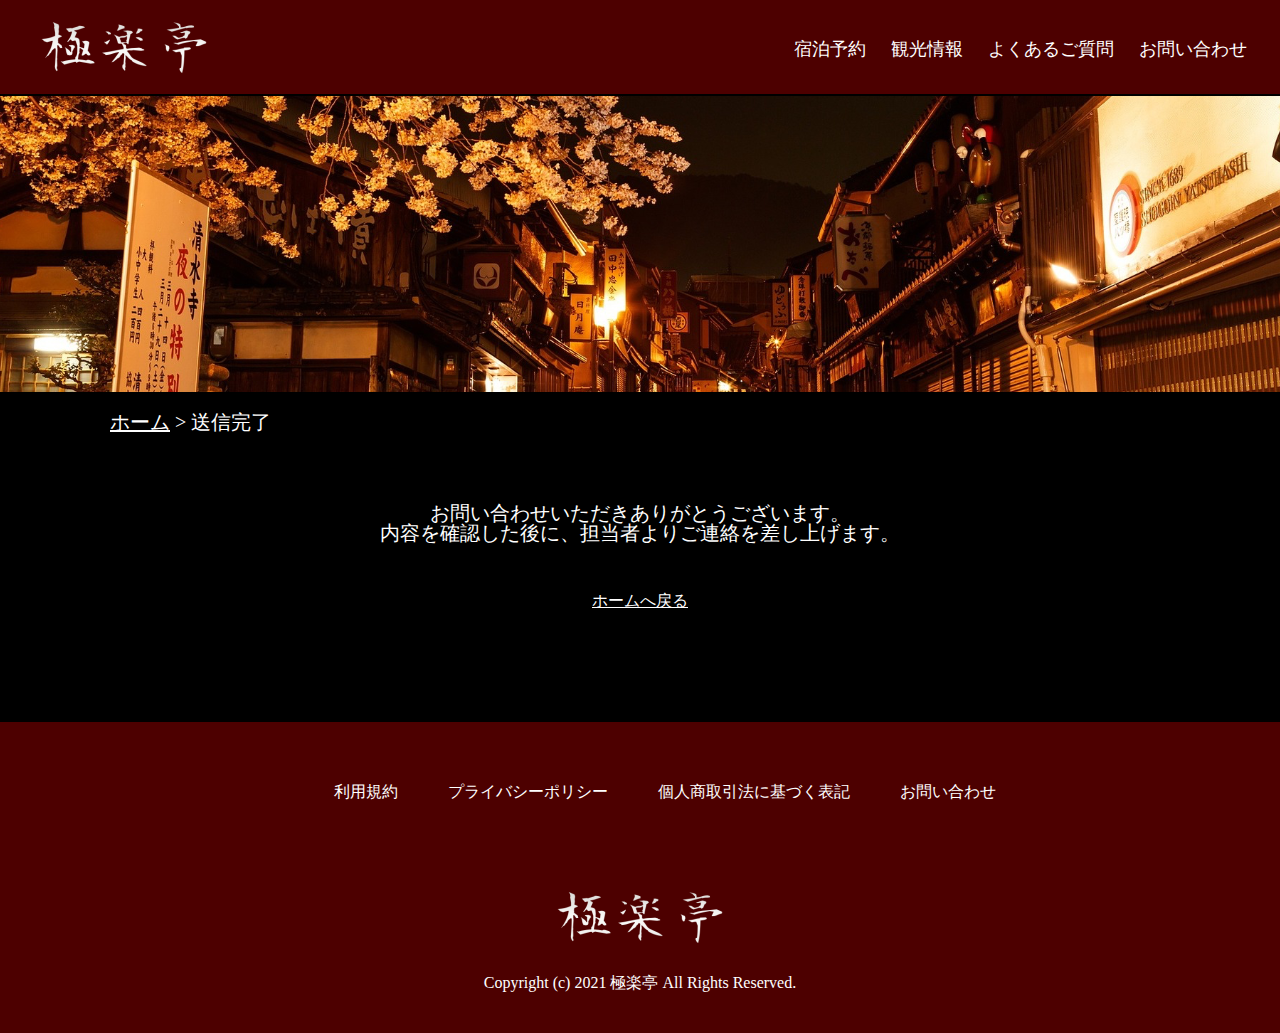
<file: thanks.html>
<!DOCTYPE html>
<html lang="ja">
<head>
    <meta charset="UTF-8">
    <meta http-equiv="X-UA-Compatible" content="IE=edge">
    <meta name="viewport" content="width=device-width, initial-scale=1.0">
    <title>極楽亭</title>
    <link rel="stylesheet" href="/css/slick-theme.css" type="text/css">
    <link rel="stylesheet" href="/css/slick.css" type="text/css">
    <link rel="stylesheet" href="./css/reset.css">
    <link rel="stylesheet" href="./css/style.css">
    <link rel="stylesheet" href="./css/animate.css">
    <link href="https://use.fontawesome.com/releases/v5.6.1/css/all.css" rel="stylesheet">
</head>
<body>
    <header class="header">
        <div class="header__inner">
            <div class="header-utilities">
                <h1 class="header-utilities__logo"><img src="./image/logo.png" alt=""></h1>
                <nav>
                    <ul class="header-utilities-nav">
                        <li class="header-utilities-nav__item"><a href="#">宿泊予約</a></li>
                        <li class="header-utilities-nav__item"><a href="#">観光情報</a></li>
                        <li class="header-utilities-nav__item"><a href="#">よくあるご質問</a></li>
                        <li class="header-utilities-nav__item"><a href="#">お問い合わせ</a></li>
                    </ul>
                </nav>
                <div class="hamburger-btn" id="ham_js">
                    <span class="hamburger-btn__line hamburger-btn_line--1" id="ham_js"></span>
                    <span class="hamburger-btn__line hamburger-btn_line--2" id="ham_js"></span>
                    <span class="hamburger-btn__line hamburger-btn_line--3" id="ham_js"></span>
                </div>
            </div>
            <!-- /.header-utilities -->
        </div>
        <!-- /.header__inner -->
    </header>
    <main class="thanks">
        <div class="top-mv--2">
            <div class="hamburger-menu">
                <nav>
                    <ul class="hamburger-menu-nav">
                        <li class="hamburger-menu-nav__item"><a href="#">宿泊予約</a></li>
                        <li class="hamburger-menu-nav__item"><a href="#">観光情報</a></li>
                        <li class="hamburger-menu-nav__item"><a href="#">よくある質問</a></li>
                        <li class="hamburger-menu-nav__item"><a href="#">お問い合わせ</a></li>
                    </ul>
                </nav>
            </div>
            <!-- /.hamburger-menu -->
        </div>
        <!-- top-mv--2 -->
        <div class="breadcrumb breadcrumb--thanks">
            <nav>
                <ol class="breadcrumb__list">
                    <li class="breadcrumb__item"><a href="#">ホーム</a></li>
                    <li class="breadcrumb__item--now"><a href="#">送信完了</a></li>
                </ol>
            </nav>
        </div>
        <!-- /.breadcrumb -->
        <div class="thanks__text">
            <p>お問い合わせいただきありがとうございます。<br>
                内容を確認した後に、担当者よりご連絡を差し上げます。
            </p>
            <a href="#">ホームへ戻る</a>
        </div>
    </main>
    <footer class="footer">
        <div class="footer__inner">
            <nav>
                <ul class="footer-nav">
                    <li class="footer-nav__item"><a href="#">利用規約</a></li>
                    <li class="footer-nav__item"><a href="#">プライバシーポリシー</a></li>
                    <li class="footer-nav__item"><a href="#">個人商取引法に基づく表記</a></li>
                    <li class="footer-nav__item"><a href="#">お問い合わせ</a></li>
                </ul>
            </nav>
            <figure class="footer-logo">
                <img src="./image/logo.png" alt="">
            </figure>
            <small class="footer-copy">Copyright (c) 2021 極楽亭 All Rights Reserved.</small>
        </div>
        <!-- /.footer__inner -->
    </footer>
    <script src="https://code.jquery.com/jquery-3.6.0.min.js" integrity="sha256-/xUj+3OJU5yExlq6GSYGSHk7tPXikynS7ogEvDej/m4=" crossorigin="anonymous"></script>
    <script type="text/javascript" src="/js/slick.min.js"></script>
    <script src="./js/script.js"></script>
    <script src="./js/wow.min.js"></script>
    <script>
        new WOW().init();
    </script>
</body>
</html>
</file>
<file: css/style.css>
@media print, screen and (min-width: 376px) {
  ._sp {
    display: none;
  }
}

._pc {
  display: none;
}

@media print, screen and (min-width: 376px) {
  ._pc {
    display: block;
  }
}

body {
  font-family: serif;
  color: #fff;
  background-color: #000;
}

a {
  text-decoration: none;
  color: #fff;
}

img {
  width: 100%;
  height: auto;
}

.header {
  background-color: #4d0000;
  height: 94px;
  position: fixed;
  width: 100%;
  top: 0;
  z-index: 10;
}

.header-utilities {
  display: -webkit-box;
  display: -ms-flexbox;
  display: flex;
  -webkit-box-pack: justify;
      -ms-flex-pack: justify;
          justify-content: space-between;
  -webkit-box-align: center;
      -ms-flex-align: center;
          align-items: center;
}

.header-utilities__logo {
  width: 150px;
  padding: 19px 0 19px 30px;
}

@media print, screen and (min-width: 376px) {
  .header-utilities__logo {
    width: 188px;
    padding: 12px 0 12px 30px;
  }
}

.header-utilities-nav {
  display: none;
}

@media print, screen and (min-width: 376px) {
  .header-utilities-nav {
    display: -webkit-box;
    display: -ms-flexbox;
    display: flex;
    margin-right: 33px;
  }
}

.header-utilities-nav__item {
  font-size: 1.125rem;
  margin-left: 25px;
}

.hamburger-btn {
  position: relative;
  width: 52px;
  height: 52px;
  cursor: pointer;
  padding-bottom: 10px;
  margin-right: 30px;
}

@media print, screen and (min-width: 376px) {
  .hamburger-btn {
    display: none;
  }
}

.hamburger-btn__line {
  position: absolute;
  left: 10px;
  width: 100%;
  height: 3px;
  background-color: #fff;
  -webkit-transition: all 0.3s;
  transition: all 0.3s;
}

.hamburger-btn_line--1 {
  top: 13px;
}

.hamburger-btn_line--2 {
  top: 27px;
}

.hamburger-btn_line--3 {
  top: 41px;
}

.active .hamburger-btn_line--1 {
  -webkit-transform: rotate(45deg);
          transform: rotate(45deg);
  top: 20px;
}

.active .hamburger-btn_line--2 {
  width: 0px;
}

.active .hamburger-btn_line--3 {
  -webkit-transform: rotate(-45deg);
          transform: rotate(-45deg);
  top: 20px;
}

.hamburger-menu {
  background-color: #000000cc;
  text-align: center;
  visibility: hidden;
  position: fixed;
  z-index: 2;
  top: 97px;
  width: 100%;
}

@media print, screen and (min-width: 376px) {
  .hamburger-menu {
    display: none;
  }
}

.hamburger-menu-nav {
  padding: 45px 0;
}

.hamburger-menu-nav__item {
  font-size: 1.5rem;
  margin-bottom: 20px;
}

.section__inner {
  padding-top: 61px;
}

.section-title {
  font-size: 2rem;
  margin-bottom: 40px;
  text-align: center;
}

.section-sub-title {
  font-size: 1.25rem;
  text-align: center;
  padding-bottom: 60px;
}

.accordion {
  margin: 0 27px 70px 27px;
}

@media print, screen and (min-width: 376px) {
  .accordion {
    text-align: center;
    width: 907px;
    margin-left: auto;
    margin-right: auto;
    margin-bottom: 70px;
  }
}

.accordion__title {
  background-color: #fff;
  color: #333333;
  display: block;
  padding: 13px 15px;
  border: 1px solid #e5e5e5;
  cursor: pointer;
}

@media print, screen and (min-width: 376px) {
  .accordion__title {
    background-color: #fff;
    color: #333333;
    display: block;
    padding: 20px 0;
    border: 1px solid #e5e5e5;
  }
}

.accordion__text {
  background-color: #f2f2f2;
  color: #333333;
  padding: 13px 15px;
  border: 1px solid #e5e5e5;
}

@media print, screen and (min-width: 376px) {
  .accordion__text {
    background-color: #f2f2f2;
    color: #333333;
    padding: 25px 47px;
    border: 1px solid #e5e5e5;
  }
}

.accordion__body {
  display: none;
}

.footer {
  background-color: #4d0000;
  text-align: center;
  padding-bottom: 15px;
}

@media print, screen and (min-width: 376px) {
  .footer {
    background-color: #4d0000;
    text-align: center;
    padding-bottom: 42px;
  }
}

.footer-nav {
  padding-top: 62px;
}

@media print, screen and (min-width: 376px) {
  .footer-nav {
    display: -webkit-box;
    display: -ms-flexbox;
    display: flex;
    -webkit-box-pack: center;
        -ms-flex-pack: center;
            justify-content: center;
    padding-top: 62px;
  }
}

.footer-nav__item {
  padding-bottom: 20px;
}

@media print, screen and (min-width: 376px) {
  .footer-nav__item {
    margin-left: 50px;
  }
}

.footer-logo {
  margin-top: 62px;
  width: 180px;
  margin-left: auto;
  margin-right: auto;
  margin-bottom: 20px;
}

@media print, screen and (min-width: 376px) {
  .footer-logo {
    width: 188px;
    margin-left: auto;
    margin-right: auto;
    margin-bottom: 20px;
  }
}

.breadcrumb {
  font-size: 1.25rem;
  padding-top: 20px;
}

@media print, screen and (min-width: 376px) {
  .breadcrumb {
    font-size: 1.25rem;
    padding-top: 20px;
    padding-left: 110px;
  }
}

.breadcrumb__list {
  display: -webkit-box;
  display: -ms-flexbox;
  display: flex;
}

.breadcrumb__item a {
  text-decoration: underline;
}

.breadcrumb__item::after {
  content: ">";
  padding: 0 5px;
}

.breadcrumb__item:last-child::after {
  display: none;
}

.breadcrumb__item--now {
  text-decoration: none;
}

.top-mv {
  background-image: url(https://densuke828.github.io/portfolio_gokuraku/image/top-mv_sp.png);
  background-position: center;
  background-size: cover;
  height: 674px;
  margin-top: 96px;
  text-align: center;
}

@media print, screen and (min-width: 376px) {
  .top-mv {
    background-image: url(https://densuke828.github.io/portfolio_gokuraku/image/top-bg.png);
    background-position: center;
    background-size: cover;
    height: 674px;
    margin-top: 96px;
    text-align: center;
  }
}

.top-text {
  font-size: 2.1875rem;
  line-height: 4rem;
  padding-top: 283px;
}

@media print, screen and (min-width: 376px) {
  .top-text {
    font-size: 3.125rem;
    line-height: 5rem;
    padding-top: 200px;
  }
}

.top-mv--2 {
  background-image: url(https://densuke828.github.io/portfolio_gokuraku/image/street-409993_1920.png);
  background-position: center;
  background-size: cover;
  height: 296px;
  margin-top: 96px;
}

@media print, screen and (min-width: 376px) {
  .features-item {
    display: -webkit-box;
    display: -ms-flexbox;
    display: flex;
  }
}

@media print, screen and (min-width: 376px) {
  .features-item--revers {
    display: -webkit-box;
    display: -ms-flexbox;
    display: flex;
    -webkit-box-orient: horizontal;
    -webkit-box-direction: reverse;
        -ms-flex-direction: row-reverse;
            flex-direction: row-reverse;
  }
}

@media print, screen and (min-width: 376px) {
  .features-image {
    width: 50%;
  }
}

.features-info {
  margin-right: 1.6875rem;
  margin-left: 1.6875rem;
  margin-top: 1.875rem;
}

@media print, screen and (min-width: 376px) {
  .features-info {
    -webkit-box-flex: 1;
        -ms-flex: 1;
            flex: 1;
    margin-right: 4.4375rem;
    margin-left: 3.4375rem;
    margin-top: 1.875rem;
  }
}

.features-info__title {
  font-size: 1.125rem;
  color: #ffffdd;
  margin-bottom: 40px;
  line-height: 2rem;
}

@media print, screen and (min-width: 376px) {
  .features-info__title {
    font-size: 1.75rem;
    line-height: 3rem;
    margin-bottom: 45px;
    color: #ffffdd;
  }
}

.features-info__text {
  font-size: 1rem;
  margin-bottom: 60px;
  line-height: 1.3rem;
}

@media print, screen and (min-width: 376px) {
  .features-info__text {
    font-size: 1.125rem;
    line-height: 1.8rem;
    margin-bottom: 60px;
  }
}

.features-info--revers {
  margin-right: 1.6875rem;
  margin-left: 1.6875rem;
  margin-top: 1.875rem;
}

@media print, screen and (min-width: 376px) {
  .features-info--revers {
    -webkit-box-flex: 1;
        -ms-flex: 1;
            flex: 1;
    margin-right: 3.4375rem;
    margin-left: 4.4375rem;
    margin-top: 1.875rem;
  }
}

.features-btn {
  text-align: center;
  margin-bottom: 62px;
}

@media print, screen and (min-width: 376px) {
  .features-btn {
    text-align: center;
  }
}

.btn a {
  display: inline-block;
  font-size: 0.875rem;
  background-color: #b8860bea;
  padding: 12px 22px;
  border-radius: 5px;
  width: 9.6875rem;
  text-align: center;
}

.plan-container {
  padding-bottom: 94px;
}

@media print, screen and (min-width: 376px) {
  .plan-list {
    display: -webkit-box;
    display: -ms-flexbox;
    display: flex;
  }
}

.plan-item {
  border-radius: 8px;
  width: 322px;
  margin-left: 56px;
}

.plan-info {
  background-color: #fff;
  color: #333333;
  padding-right: 1.15625rem;
  padding-left: 1.15625rem;
  border-radius: 0 0 8px 8px;
}

.plan-info__title {
  padding-top: 24px;
  padding-bottom: 66px;
}

.plan-info__price {
  padding-bottom: 50px;
}

.plan-info__price--red {
  color: red;
}

@media print, screen and (min-width: 376px) {
  .service-list {
    display: -webkit-box;
    display: -ms-flexbox;
    display: flex;
    -webkit-box-pack: center;
        -ms-flex-pack: center;
            justify-content: center;
  }
}

.service-item {
  background-color: #fff;
  opacity: 0.9;
  margin: 0 26px 30px 26px;
}

@media print, screen and (min-width: 376px) {
  .service-item {
    background-color: #fff;
    opacity: 0.9;
    width: 389px;
  }
}

.service-item--space {
  background-color: #fff;
  opacity: 0.9;
  margin: 0 26px 30px 26px;
}

@media print, screen and (min-width: 376px) {
  .service-item--space {
    background-color: #fff;
    opacity: 0.9;
    width: 389px;
    margin: 0 30px 30px 30px;
  }
}

.service-image {
  width: 160px;
  margin-left: auto;
  margin-right: auto;
}

.service-info {
  color: #333333;
}

.service-info__title {
  font-size: 1.75rem;
  padding-bottom: 40px;
  text-align: center;
}

.service-info__text {
  padding: 0 23px 53px 23px;
  line-height: 1.5rem;
  font-size: 1.125rem;
}

.blog-list {
  margin-bottom: 45px;
}

@media print, screen and (min-width: 376px) {
  .blog-list {
    margin-left: auto;
    margin-right: auto;
    margin-bottom: 45px;
    padding-left: 111px;
  }
}

.blog-info {
  display: -webkit-box;
  display: -ms-flexbox;
  display: flex;
  height: 30px;
  margin-bottom: 30px;
}

@media print, screen and (min-width: 376px) {
  .blog-info {
    display: -webkit-box;
    display: -ms-flexbox;
    display: flex;
    -webkit-box-align: center;
        -ms-flex-align: center;
            align-items: center;
    margin-bottom: 25px;
  }
}

.blog-info__icon {
  font-size: 0.8125rem;
  background-color: #4d0000;
  min-width: 75px;
  text-align: center;
  padding-top: 8px;
  margin: 0 20px 0 27px;
}

@media print, screen and (min-width: 376px) {
  .blog-info__icon {
    font-size: 0.875rem;
    background-color: #4d0000;
    min-width: 157px;
    text-align: center;
    padding: 9px 0;
    margin-right: 30px;
  }
}

.blog-info__link {
  text-decoration: underline;
  display: inline-block;
}

@media print, screen and (min-width: 376px) {
  .blog-info__link {
    font-size: 1.5rem;
    text-decoration: underline;
    display: inline-block;
  }
}

.blog-btn {
  min-width: 155px;
  text-align: center;
}

@media print, screen and (min-width: 376px) {
  .blog-btn {
    text-align: center;
  }
}

@media print, screen and (min-width: 376px) {
  .archive-container {
    padding-left: 111px;
    padding-right: 96px;
    padding-bottom: 120px;
  }
}

.news-article {
  margin-bottom: 50px;
}

@media print, screen and (min-width: 376px) {
  .news-article {
    display: -webkit-box;
    display: -ms-flexbox;
    display: flex;
    margin-bottom: 50px;
  }
}

@media print, screen and (min-width: 376px) {
  .news-article-image {
    width: 254px;
    margin-right: 32px;
    position: relative;
  }
}

.news-article-info {
  -webkit-box-flex: 1;
      -ms-flex: 1;
          flex: 1;
}

.news-article-info__title {
  font-size: 1.75rem;
  text-decoration: underline;
  padding-top: 15px;
  padding-bottom: 20px;
}

.news-article-info__text {
  font-size: 1.3rem;
}

@media print, screen and (min-width: 376px) {
  .news-article-info__text {
    font-size: 1.5rem;
  }
}

.news-category {
  background-color: #4d0000;
  font-size: 14px;
  padding: 9px 32px;
  position: absolute;
  top: 0;
  left: 0;
}

.pager {
  padding-left: 20px;
}

@media print, screen and (min-width: 376px) {
  .pager {
    margin-top: 76px;
    padding-left: 523px;
    text-align: center;
  }
}

.pager-list {
  display: -webkit-box;
  display: -ms-flexbox;
  display: flex;
}

.pager-list__item {
  margin-right: 10px;
}

@media print, screen and (min-width: 376px) {
  .pager-list__item {
    margin-right: 20px;
  }
}

.pager-list__item a {
  padding: 8px 16px;
  border: 1px solid #b8860b;
}

.pager-list__item--none {
  margin-right: 10px;
}

@media print, screen and (min-width: 376px) {
  .pager-list__item--none {
    margin-right: 20px;
  }
}

.pager-list__item--none a {
  padding: 8px 16px;
  font-size: 3rem;
}

.breadcrumb--single {
  margin-top: 30px;
}

@media print, screen and (min-width: 376px) {
  .breadcrumb--single {
    font-size: 1.25rem;
    margin-left: 110px;
  }
}

.content-info {
  padding-bottom: 10px;
}

@media print, screen and (min-width: 376px) {
  .content-info {
    padding-bottom: 37px;
  }
}

.content-info__btn {
  background-color: #00aced;
  font-size: 1.2rem;
  padding: 6px 10px;
  border-radius: 3px;
  display: inline-block;
}

@media print, screen and (min-width: 376px) {
  .content-info__btn {
    background-color: #00aced;
    font-size: 1.25rem;
    padding: 10px 18px;
    border-radius: 3px;
    display: inline-block;
  }
}

.content-info__time {
  margin-left: 80px;
}

@media print, screen and (min-width: 376px) {
  .content-info__time {
    font-size: 1.5rem;
    margin-left: 524px;
  }
}

.content {
  margin-left: 20px;
  margin-right: 20px;
  padding-bottom: 90px;
}

@media print, screen and (min-width: 376px) {
  .content {
    display: -webkit-box;
    display: -ms-flexbox;
    display: flex;
  }
}

.content__main {
  padding-top: 50px;
}

@media print, screen and (min-width: 376px) {
  .content__main {
    padding-left: 110px;
    padding-right: 56px;
    padding-top: 50px;
  }
}

.content__category {
  background-color: #4d0000;
  font-size: 14px;
  padding: 9px 32px;
}

.content__title {
  padding-top: 45px;
  padding-bottom: 45px;
  font-size: 2.25rem;
}

.content__image {
  margin-bottom: 42px;
}

@media print, screen and (min-width: 376px) {
  .content__image {
    width: 826px;
    margin-bottom: 42px;
  }
}

.content__main h2 {
  background-color: #030f55;
  font-size: 2rem;
  padding: 10px 0 10px 19px;
  width: 315px;
  margin-bottom: 20px;
}

@media print, screen and (min-width: 376px) {
  .content__main h2 {
    background-color: #030f55;
    font-size: 2.25rem;
    padding: 13px 0 13px 22px;
    width: 805px;
    margin-bottom: 37px;
  }
}

.content__main h3 {
  font-size: 1.6rem;
  padding: 10px 0 10px 19px;
  border-left: 10px solid #030f55;
  margin-bottom: 20px;
}

@media print, screen and (min-width: 376px) {
  .content__main h3 {
    font-size: 1.625rem;
    padding: 13px 0 13px 22px;
    border-left: 10px solid #030f55;
    margin-bottom: 40px;
  }
}

.content__main p {
  font-size: 1.2rem;
  line-height: 1.5rem;
  margin-bottom: 20px;
}

@media print, screen and (min-width: 376px) {
  .content__main p {
    font-size: 1.5rem;
    width: 805px;
    line-height: 2rem;
    margin-bottom: 40px;
  }
}

.fa-twitter {
  margin-right: 9.8px;
}

.content__side {
  padding-bottom: 90px;
}

@media print, screen and (min-width: 376px) {
  .content__side {
    margin-right: 105px;
    margin-top: 220px;
  }
}

.content__side h2 {
  font-size: 1.3125rem;
  background-color: #030f55;
  text-align: center;
  padding: 23px 0;
  margin-bottom: 30px;
  width: 295px;
  margin-left: auto;
  margin-right: auto;
}

@media print, screen and (min-width: 376px) {
  .content__side h2 {
    font-size: 1.3125rem;
    background-color: #030f55;
    text-align: center;
    width: 269px;
    padding: 23px 0;
    margin-bottom: 30px;
  }
}

.content__side p {
  text-decoration: underline;
  width: 230px;
  margin-left: auto;
  margin-right: auto;
  font-size: 1.2rem;
  margin-bottom: 20px;
}

@media print, screen and (min-width: 376px) {
  .content__side p {
    width: 152px;
  }
}

@media print, screen and (min-width: 376px) {
  .content-box--side {
    display: -webkit-box;
    display: -ms-flexbox;
    display: flex;
  }
}

.content-box__image {
  margin-left: auto;
  margin-right: auto;
  width: 230px;
  margin-bottom: 20px;
}

@media print, screen and (min-width: 376px) {
  .content-box__image {
    width: 100px;
    margin-right: 17px;
    margin-bottom: 42px;
  }
}

@media print, screen and (min-width: 376px) {
  .contact-form {
    padding: 0 190px;
  }
}

.contact-form__item {
  display: -webkit-box;
  display: -ms-flexbox;
  display: flex;
  -webkit-box-orient: vertical;
  -webkit-box-direction: normal;
      -ms-flex-direction: column;
          flex-direction: column;
  margin-bottom: 20px;
}

.contact-form__item label {
  margin-bottom: 12px;
}

.contact-form__item input {
  background-color: #000;
  border: 0.5px solid #6e6e6e;
  color: #fff;
  height: 50px;
}

.contact-form__item textarea {
  background-color: #000;
  border: 0.5px solid #6e6e6e;
  color: #fff;
  height: 240px;
  margin-bottom: 61px;
}

.policy {
  text-align: center;
}

.policy-text {
  margin-bottom: 33px;
}

.policy-text a {
  text-decoration: underline;
}

.checkbox {
  margin-bottom: 48px;
}

.contact-btn {
  margin-bottom: 105px;
}

.thanks__text {
  padding-top: 71px;
  text-align: center;
  font-size: 1.25rem;
}

.thanks__text a {
  font-size: 1rem;
  margin-top: 50px;
  display: inline-block;
  text-decoration: underline;
  margin-bottom: 113px;
}

.breadcrumb--thanks {
  font-size: 0.875rem;
}

@media print, screen and (min-width: 376px) {
  .breadcrumb--thanks {
    font-size: 1.25rem;
  }
}
/*# sourceMappingURL=style.css.map */
</file>
